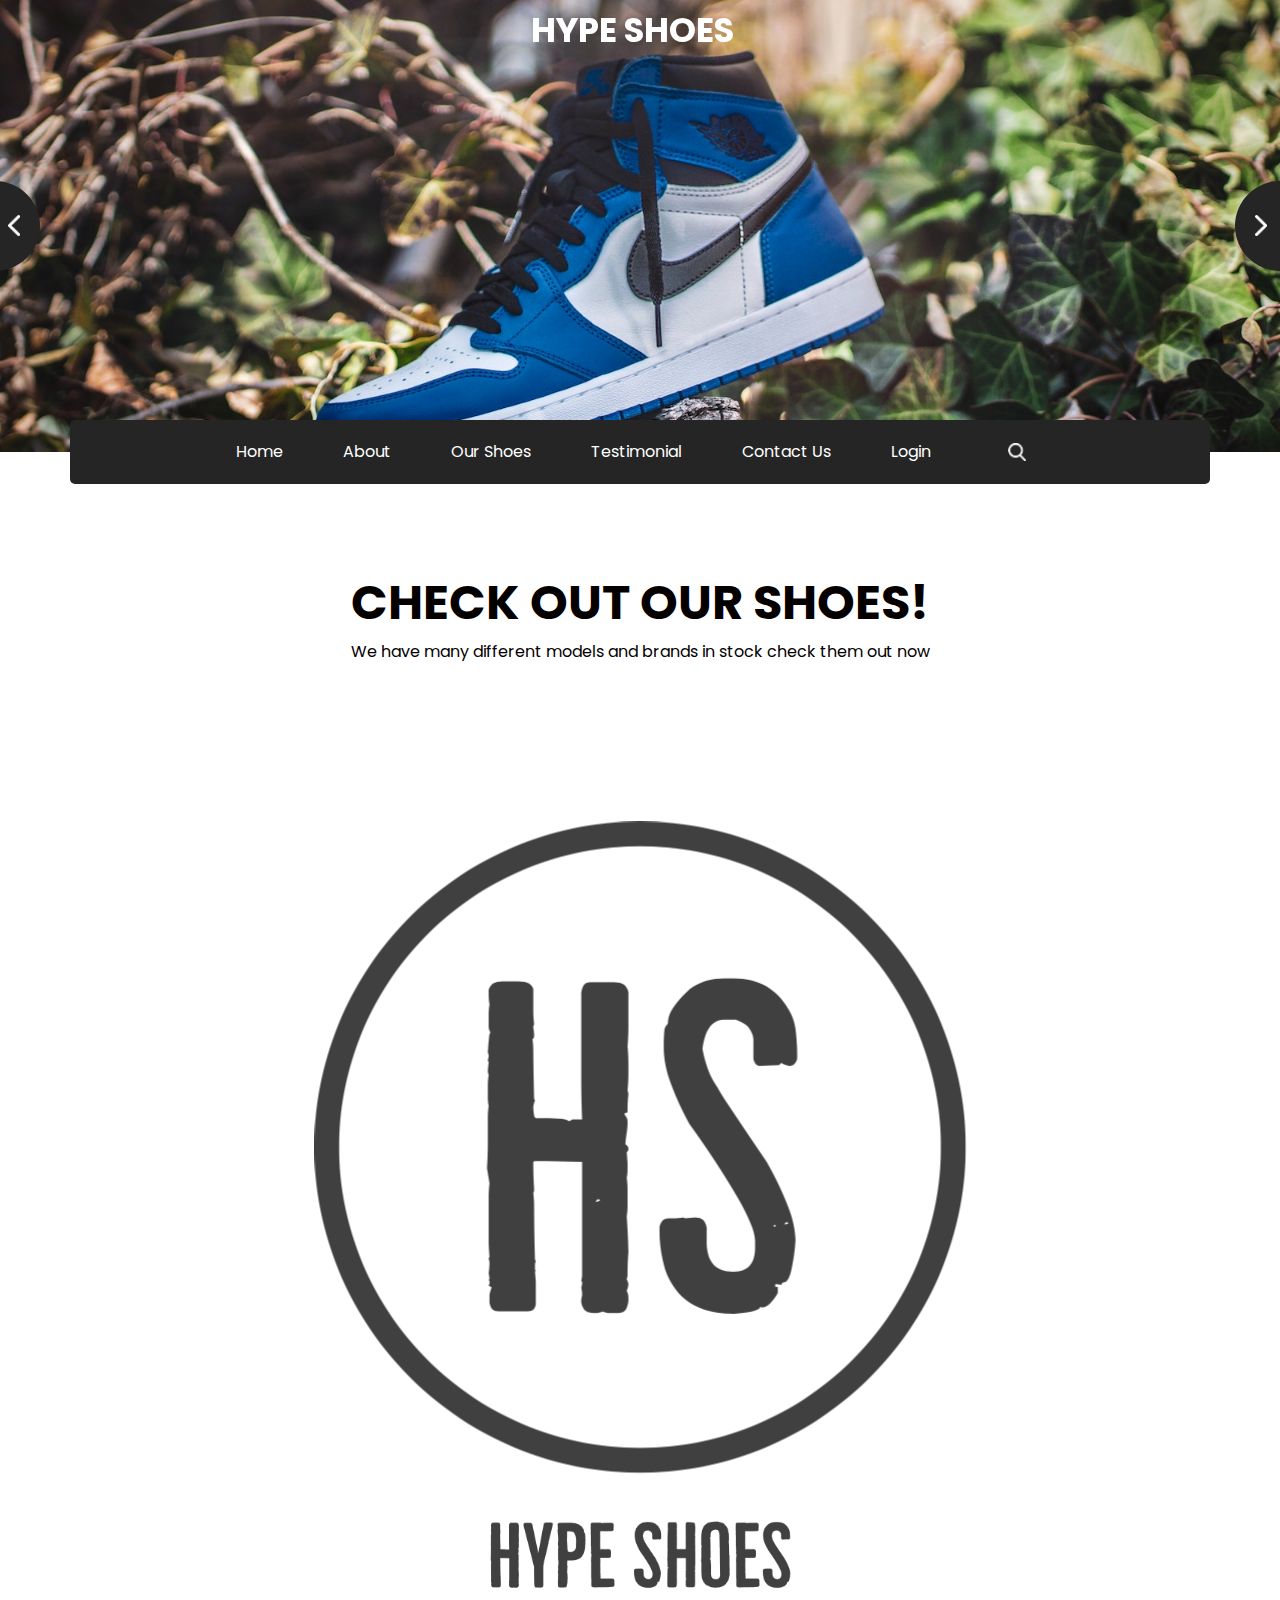
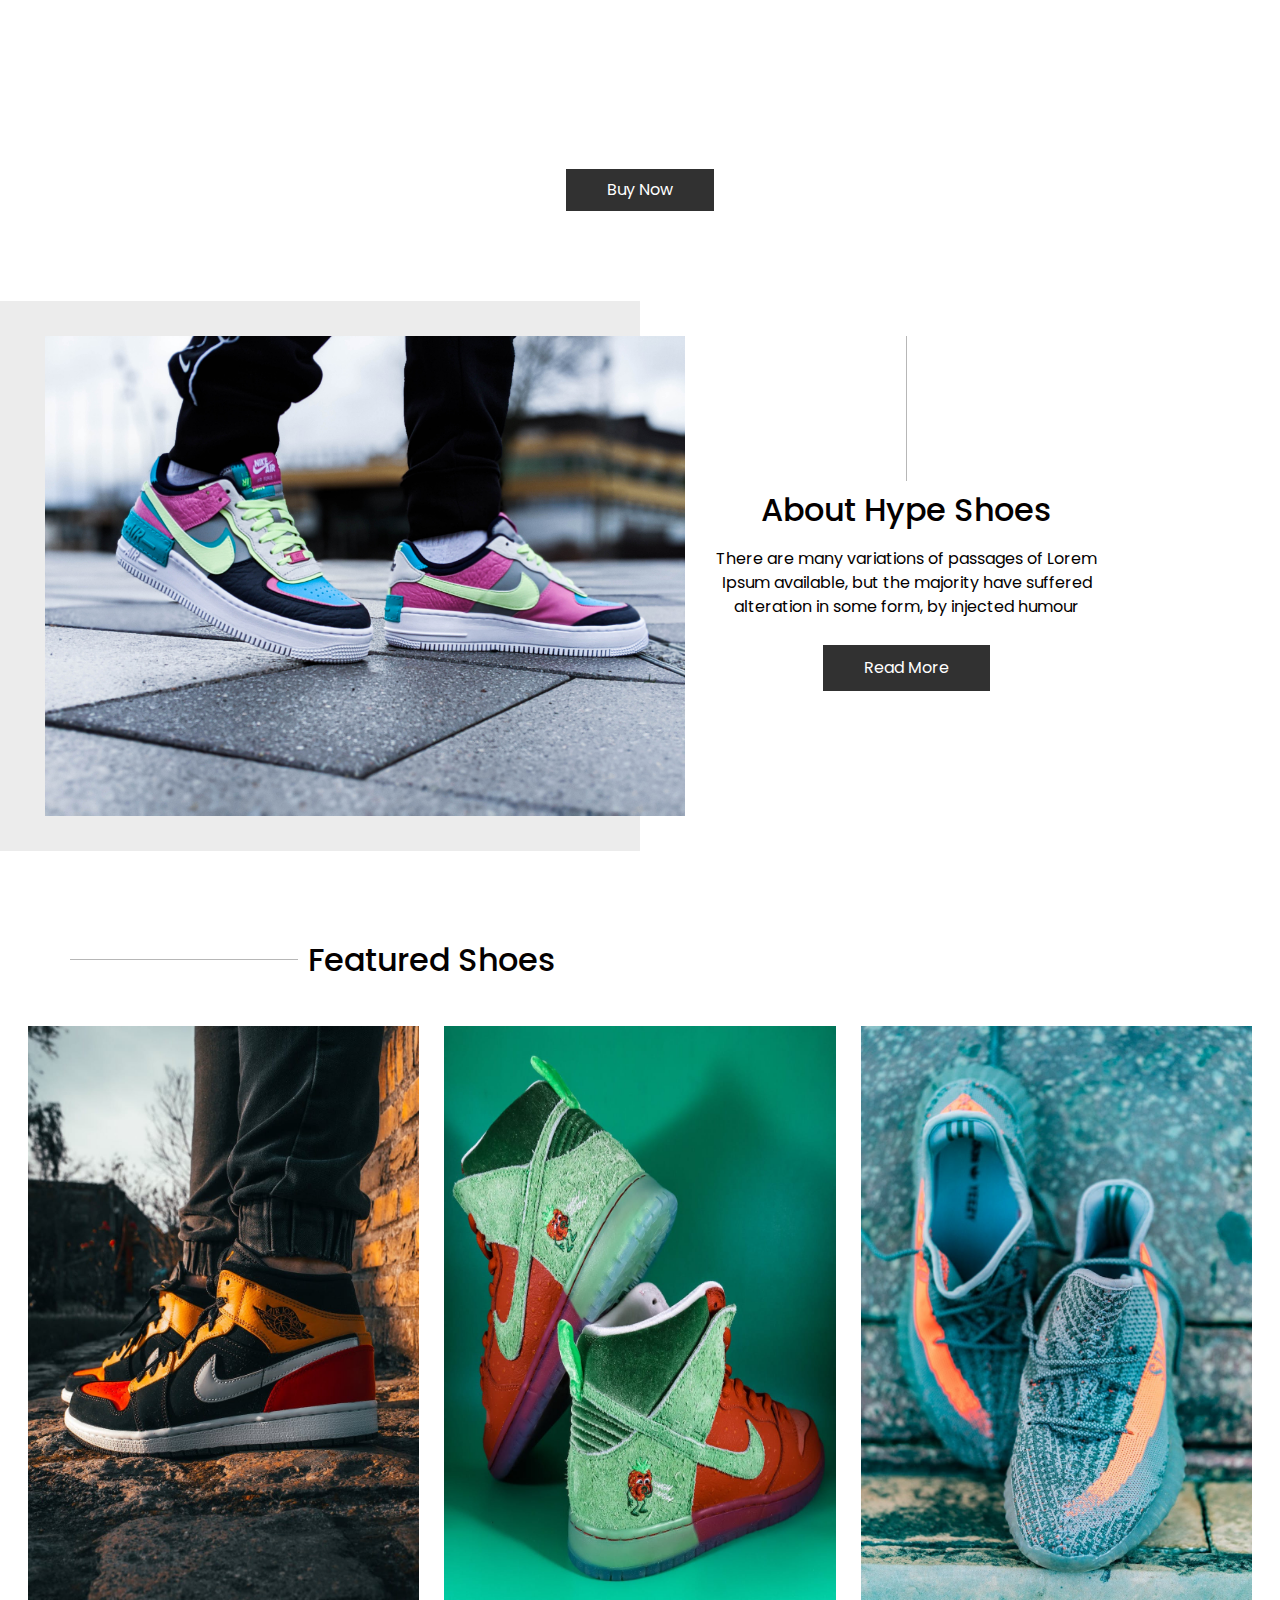
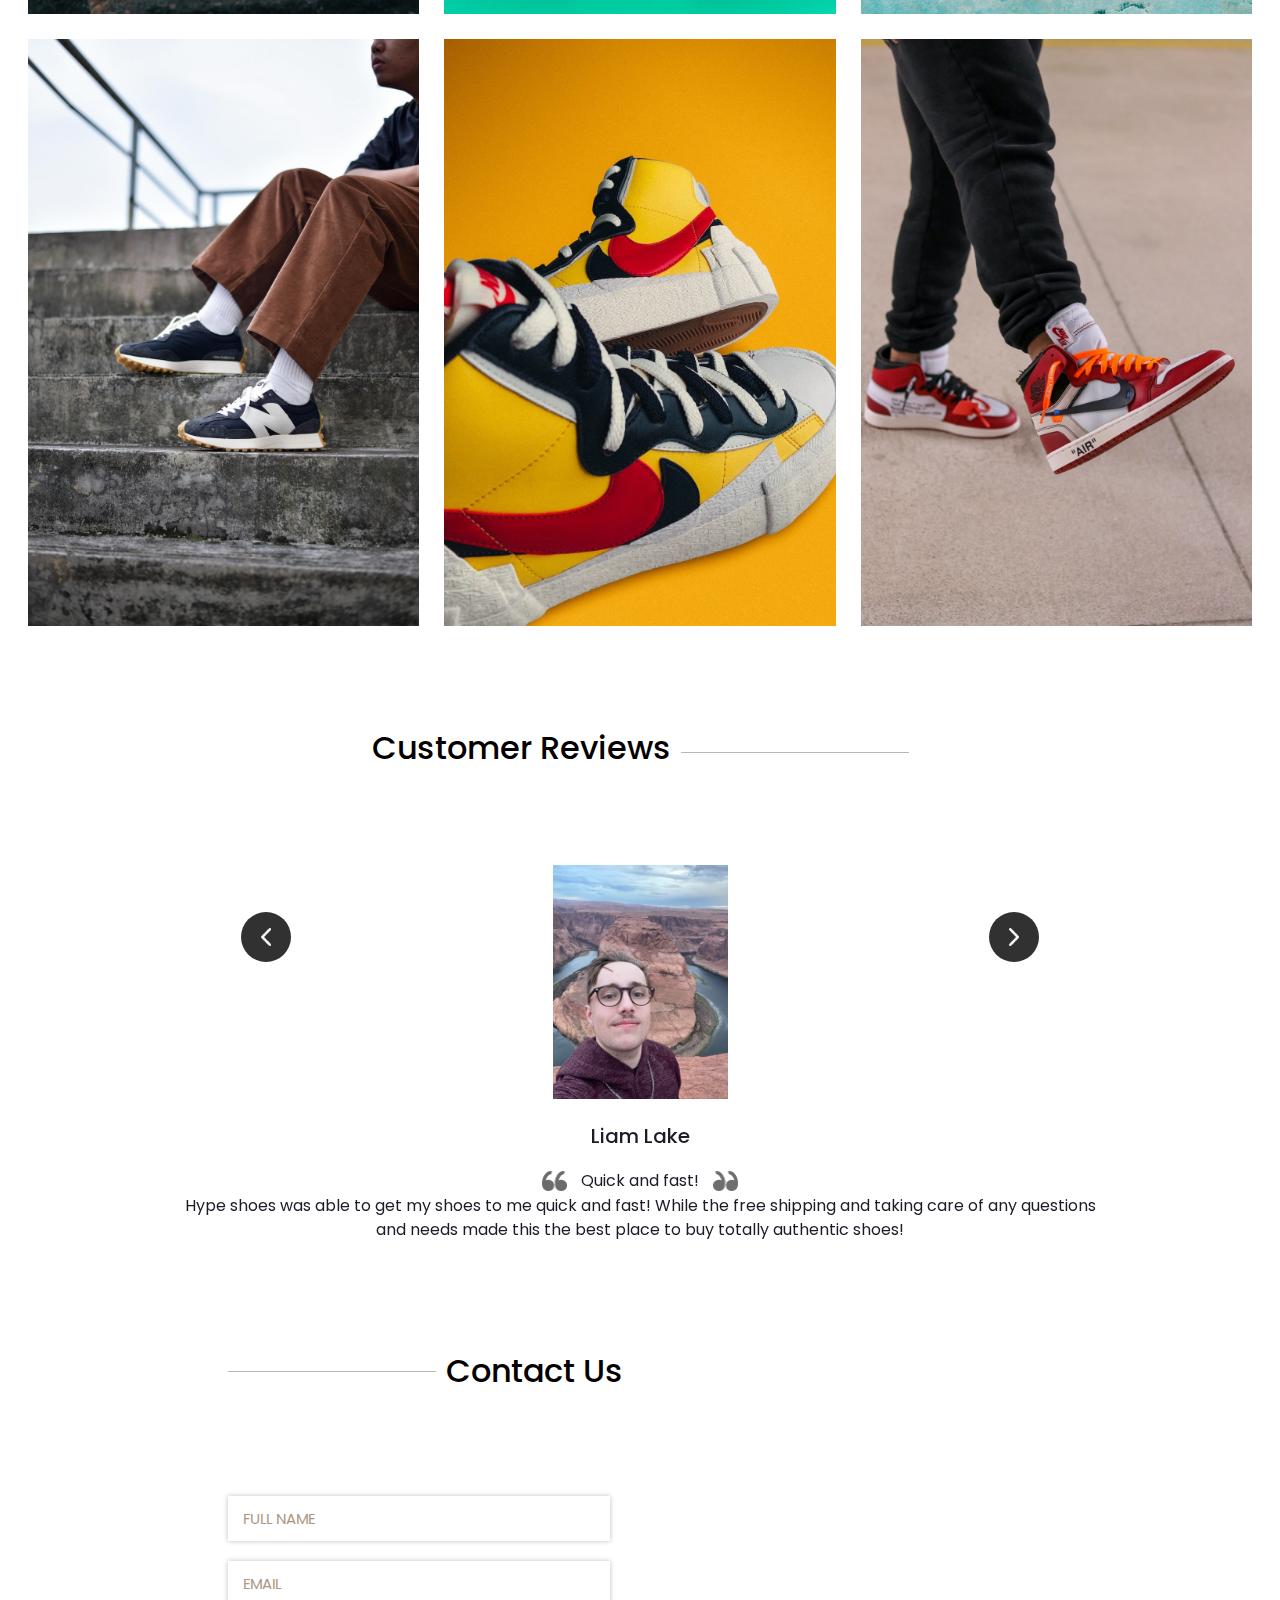
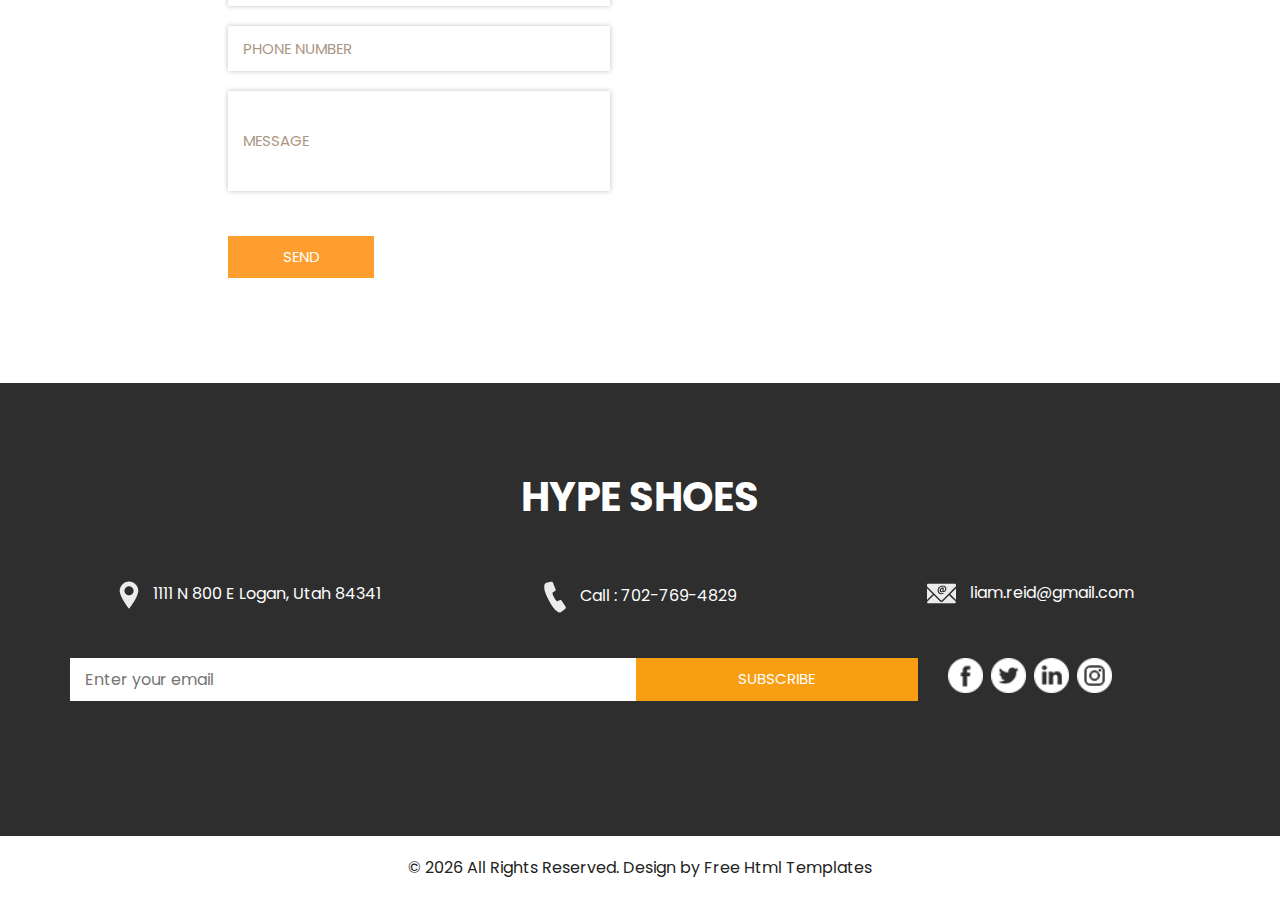
<file: index.html>
<!DOCTYPE html>
<html>

<head>
  <!-- Basic -->
  <meta charset="utf-8" />
  <meta http-equiv="X-UA-Compatible" content="IE=edge" />
  <!-- Mobile Metas -->
  <meta name="viewport" content="width=device-width, initial-scale=1, shrink-to-fit=no" />
  <!-- Site Metas -->
  <meta name="keywords" content="shoes, nike, adidas, puma, jordan, final project" />
  <meta name="description" content="A shoe resale market where buyers can look at and buy shoes" />
  <meta name="author" content="Liam Reid" />

  <title>Hype Shoes</title>

  <!-- slider stylesheet -->
  <link rel="stylesheet" type="text/css" href="https://cdnjs.cloudflare.com/ajax/libs/OwlCarousel2/2.1.3/assets/owl.carousel.min.css" />

  <!-- bootstrap core css -->
  <link rel="stylesheet" type="text/css" href="css/bootstrap.css" />

  <!-- fonts style -->
  <link rel="preconnect" href="https://fonts.googleapis.com">
  <link rel="preconnect" href="https://fonts.gstatic.com" crossorigin>
  <link href="https://fonts.googleapis.com/css?family=Baloo+Chettan|Dosis:400,600,700|Poppins:400,600,700&display=swap" rel="stylesheet" />
  <!-- Custom styles for this template -->
  <link href="css/style.css" rel="stylesheet" />
  <!-- responsive style -->
  <link href="css/responsive.css" rel="stylesheet" />

  <link rel="shortcut icon" href="favicon.ico">

</head>

<body>
  <div class="hero_area">
    <!-- header section strats -->
    <div class="brand_box">
      <a class="navbar-brand" href="index.html">
        <span>
          Hype Shoes
        </span>
      </a>
    </div>
    <!-- end header section -->
    <!-- slider section -->
    <section class=" slider_section position-relative">
      <div id="carouselExampleControls" class="carousel slide " data-ride="carousel">
        <div class="carousel-inner">
          <div class="carousel-item active">
            <div class="img-box">
              <img src="images/jordanHeader.jpg" alt="">
            </div>
          </div>
          <div class="carousel-item">
            <div class="img-box">
              <img src="images/YZYHead.jpg" alt="">
            </div>
          </div>
          <div class="carousel-item">
            <div class="img-box">
              <img src="images/Nike_Head.jpg" alt="">
            </div>
          </div>
        </div>
        <a class="carousel-control-prev" href="#carouselExampleControls" role="button" data-slide="prev">
          <span class="sr-only">Previous</span>
        </a>
        <a class="carousel-control-next" href="#carouselExampleControls" role="button" data-slide="next">
          <span class="sr-only">Next</span>
        </a>
      </div>
    </section>
    <!-- end slider section -->
  </div>

  <!-- nav section -->

  <section class="nav_section">
    <div class="container">
      <div class="custom_nav2">
        <nav class="navbar navbar-expand custom_nav-container ">
          <button class="navbar-toggler" type="button" data-toggle="collapse" data-target="#navbarSupportedContent" aria-controls="navbarSupportedContent" aria-expanded="false" aria-label="Toggle navigation">
            <span class="navbar-toggler-icon"></span>
          </button>

          <div class="collapse navbar-collapse" id="navbarSupportedContent">
            <div class="d-flex  flex-column flex-lg-row align-items-center">
              <ul class="navbar-nav  ">
                <li class="nav-item active">
                  <a class="nav-link" href="index.html">Home <span class="sr-only">(current)</span></a>
                </li>
                <li class="nav-item">
                  <a class="nav-link" href="about.html">About </a>
                </li>
                <li class="nav-item">
                  <a class="nav-link" href="shoes.html">Our Shoes </a>
                </li>
                <li class="nav-item">
                  <a class="nav-link" href="testimonial.html">Testimonial</a>
                </li>
                <li class="nav-item">
                  <a class="nav-link" href="contact.html">Contact Us</a>
                </li>
                <li class="nav-item">
                  <a class="nav-link" href="#">Login</a>
                </li>
              </ul>
              <form class="form-inline my-2 my-lg-0 ml-0 ml-lg-4 mb-3 mb-lg-0">
                <button class="btn  my-2 my-sm-0 nav_search-btn" type="submit"></button>
              </form>
            </div>
          </div>
        </nav>
      </div>
    </div>
  </section>

  <!-- end nav section -->

  <!-- shop section -->

  <section class="shop_section layout_padding">
    <div class="container">
      <div class="box">
        <div class="detail-box">
          <h2>
            Check Out Our Shoes!
          </h2>
          <p>
            We have many different models and brands in stock check them out now
          </p>
        </div>
        <div class="img-box">
          <img src="images/Hype Shoes-1.png" alt="">
        </div>
        <div class="btn-box">
          <a href="">
            Buy Now
          </a>
        </div>
      </div>
    </div>
  </section>

  <!-- end shop section -->

  <!-- about section -->

  <section class="about_section">
    <div class="container-fluid">
      <div class="row">
        <div class="col-md-6 px-0">
          <div class="img-box">
            <img src="images/About_Shoe.jpeg" alt="">
          </div>
        </div>
        <div class="col-md-5">
          <div class="detail-box">
            <div class="heading_container">
              <hr>
              <h2>
                About Hype Shoes
              </h2>
            </div>
            <p>
              There are many variations of passages of Lorem Ipsum available, but the majority have suffered alteration in some form, by injected humour
            </p>
            <a href="">
              Read More
            </a>
          </div>
        </div>
      </div>
    </div>
  </section>

  <!-- end about section -->

  <!-- Shoe Section -->

  <section class="shoe_section layout_padding">
    <div class="container">
      <div class="heading_container">
        <hr>
        <h2>
          Featured Shoes
        </h2>
      </div>
    </div>
    <div class="container-fluid">

      <div class="shoe_container">
        <div class="box">
          <img src="images/AJ1-2.jpeg" alt="">
          <div class="link_box">
            <h5>
              Jordan 1's
            </h5>
            <a href="">
              Buy Now
            </a>
          </div>
        </div>
        <div class="box">
          <img src="images/dunk.jpeg" alt="">
          <div class="link_box">
            <h5>
              Nike Dunks
            </h5>
            <a href="">
              Buy Now
            </a>
          </div>
        </div>
        <div class="box">
          <img src="images/yeezy.jpeg" alt="">
          <div class="link_box">
            <h5>
              Yeezys
            </h5>
            <a href="">
              Buy Now
            </a>
          </div>
        </div>
        <div class="box">
          <img src="images/NewBalance.jpg" alt="">
          <div class="link_box">
            <h5>
              New Balance
            </h5>
            <a href="">
              Buy Now
            </a>
          </div>
        </div>
        <div class="box">
          <img src="images/Nike.jpeg" alt="">
          <div class="link_box">
            <h5>
              Nike
            </h5>
            <a href="">
              Buy Now
            </a>
          </div>
        </div>
        <div class="box">
          <img src="images/AJOF.jpg" alt="">
          <div class="link_box">
            <h5>
              Off White
            </h5>
            <a href="">
              Buy Now
            </a>
          </div>
        </div>
      </div>
    </div>
  </section>

  <!-- end fruit section -->


  <!-- client section -->

  <section class="client_section layout_padding-bottom">
    <div class="container ">
      <div class="heading_container">
        <h2>
          Customer Reviews
        </h2>
        <hr>
      </div>
      <div id="carouselExample2Controls" class="carousel slide" data-ride="carousel">
        <div class="carousel-inner">
          <div class="carousel-item active">
            <div class="client_container layout_padding-top">
              <div class="img-box">
                <img src="images/review_1.jpeg" alt="">
              </div>
              <div class="detail-box">
                <h5>
                  Liam Lake
                </h5>
                <p>
                  <img src="images/left-quote.png" alt="">
                  <span>
                    Quick and fast!
                  </span>
                  <img src="images/right-quote.png" alt=""> <br>
                Hype shoes was able to get my shoes to me quick and fast! While the free shipping and taking care of any questions and needs made this the best place to buy totally authentic shoes!
                </p>
              </div>
            </div>
          </div>
          <div class="carousel-item">
            <div class="client_container layout_padding-top">
              <div class="img-box">
                <img src="images/review_2.jpeg" alt="">
              </div>
              <div class="detail-box">
                <h5>
                  Liam Sport
                </h5>
                <p>
                  <img src="images/left-quote.png" alt="">
                  <span>
                    I love my shoes!
                  </span>
                  <img src="images/right-quote.png" alt=""> <br>
                  I love my shoes! Like many I'm an avid shoe collecter and love to collect really cool shoes. Hype shoes will be the only shoe store that I will buy on from now on. Their shoes are completely legit and they are easy to work with!
                </p>
              </div>
            </div>
          </div>
          <div class="carousel-item">
            <div class="client_container layout_padding-top">
              <div class="img-box">
                <img src="images/review_3.jpeg" alt="">
              </div>
              <div class="detail-box">
                <h5>
                  Cole Golf
                </h5>
                <p>
                  <img src="images/left-quote.png" alt="">
                  <span>
                    Totally legit!
                  </span>
                  <img src="images/right-quote.png" alt=""> <br>
                  These shoes are totally legit and never fake! I have bought from various other retailers that have given me fakes. I found Hype Shoes and have never gotten a fake from them in over 20 times of buying shoes from them!
                </p>
              </div>
            </div>
          </div>
        </div>
        <a class="carousel-control-prev" href="#carouselExample2Controls" role="button" data-slide="prev">
          <span class="sr-only">Previous</span>
        </a>
        <a class="carousel-control-next" href="#carouselExample2Controls" role="button" data-slide="next">
          <span class="sr-only">Next</span>
        </a>
      </div>

    </div>
  </section>

  <!-- end client section -->


  <!-- contact section -->
  <section class="contact_section layout_padding-bottom">
    <div class="container-fluid">
      <div class="row">
        <div class="offset-lg-2 col-md-10 offset-md-1">
          <div class="heading_container">
            <hr>
            <h2>
              Contact Us
            </h2>
          </div>
        </div>
      </div>

      <div class="layout_padding2-top">
        <div class="row">
          <div class="col-lg-4 offset-lg-2 col-md-5 offset-md-1">
            <form action="">
              <div class="contact_form-container">
                <div>
                  <div>
                    <input type="text" placeholder="Full Name" />
                  </div>
                  <div>
                    <input type="email" placeholder="Email" />
                  </div>
                  <div>
                    <input type="text" placeholder="Phone Number" />
                  </div>
                  <div>
                    <input type="text" class="message_input" placeholder="Message" />
                  </div>
                  <div>
                    <button type="submit">
                      Send
                    </button>
                  </div>
                </div>
              </div>
            </form>
          </div>
          <div class="col-md-6 px-0">
            <div class="map_container">
              <div class="map-responsive">
                <iframe src="https://www.google.com/maps/embed?pb=!1m18!1m12!1m3!1d11906.211110633532!2d-111.82034325358947!3d41.75173831771747!2m3!1f0!2f0!3f0!3m2!1i1024!2i768!4f13.1!3m3!1m2!1s0x87547dd481334ae9%3A0xfb924fd1d4625e05!2sMaverik%20Stadium%2C%20E%201000%20N%2C%20Logan%2C%20UT%2084341!5e0!3m2!1sen!2sus!4v1669675465415!5m2!1sen!2sus" width="600" height="450" style="border:0;" allowfullscreen="" loading="lazy" referrerpolicy="no-referrer-when-downgrade"></iframe>
              </div>
            </div>
          </div>
        </div>
      </div>
    </div>
  </section>
  <!-- end contact section -->


  <!-- info section -->

  <section class="info_section layout_padding">
    <div class="container">
      <div class="info_logo">
        <h2>
          Hype Shoes
        </h2>
      </div>
      <div class="info_contact">
        <div class="row">
          <div class="col-md-4">
            <a href="">
              <img src="images/location.png" alt="">
              <span>
                1111 N 800 E Logan, Utah 84341
              </span>
            </a>
          </div>
          <div class="col-md-4">
            <a href="">
              <img src="images/call.png" alt="">
              <span>
                Call : 702-769-4829
              </span>
            </a>
          </div>
          <div class="col-md-4">
            <a href="">
              <img src="images/mail.png" alt="">
              <span>
                liam.reid@gmail.com
              </span>
            </a>
          </div>
        </div>
      </div>
      <div class="row">
        <div class="col-md-8 col-lg-9">
          <div class="info_form">
            <form action="">
              <input type="text" placeholder="Enter your email">
              <button>
                subscribe
              </button>
            </form>
          </div>
        </div>
        <div class="col-md-4 col-lg-3">
          <div class="info_social">
            <div>
              <a href="">
                <img src="images/facebook-logo-button.png" alt="">
              </a>
            </div>
            <div>
              <a href="">
                <img src="images/twitter-logo-button.png" alt="">
              </a>
            </div>
            <div>
              <a href="">
                <img src="images/linkedin.png" alt="">
              </a>
            </div>
            <div>
              <a href="">
                <img src="images/instagram.png" alt="">
              </a>
            </div>
          </div>
        </div>
      </div>

    </div>
  </section>

  <!-- end info section -->


  <!-- footer section -->
  <section class="container-fluid footer_section ">
    <p>
      &copy; <span id="displayYear"></span> All Rights Reserved. Design by
      <a href="https://html.design/">Free Html Templates</a>
    </p>
  </section>
  <!-- footer section -->

  <script type="text/javascript" src="js/common.js"></script>
  <script type="text/javascript" src="js/bootstrap.js"></script>
  <script type="text/javascript" src="js/custom.js"></script>


</body>

</html>
</file>
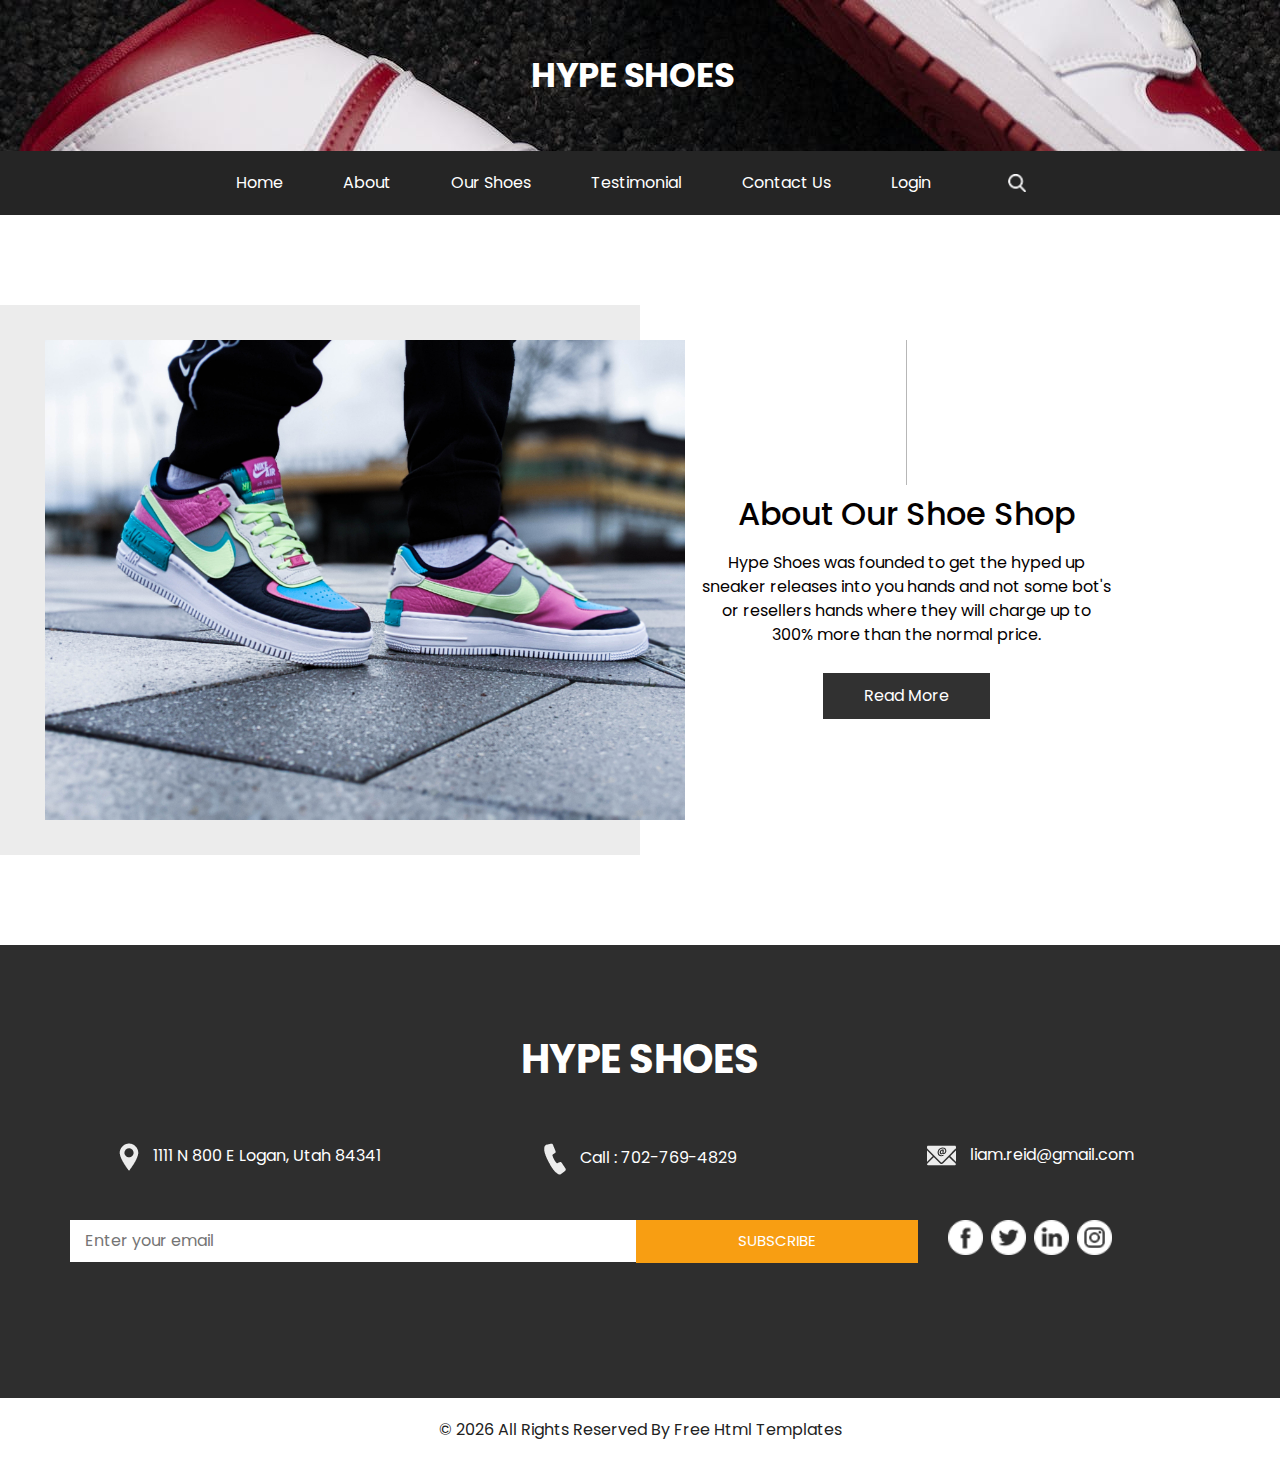
<file: about.html>
<!DOCTYPE html>
<html>

<head>
  <!-- Basic -->
  <meta charset="utf-8" />
  <meta http-equiv="X-UA-Compatible" content="IE=edge" />
  <!-- Mobile Metas -->
  <meta name="viewport" content="width=device-width, initial-scale=1, shrink-to-fit=no" />
  <!-- Site Metas -->
  <meta name="keywords" content="" />
  <meta name="description" content="The about page of Hype Shoes for consumers to learn more about the company" />
  <meta name="author" content="Liam Reid" />

  <title>Hype Shoes</title>

  <!-- slider stylesheet -->
  <link rel="stylesheet" type="text/css" href="https://cdnjs.cloudflare.com/ajax/libs/OwlCarousel2/2.1.3/assets/owl.carousel.min.css" />

  <!-- bootstrap core css -->
  <link rel="stylesheet" type="text/css" href="css/bootstrap.css" />

  <!-- fonts style -->
  <link rel="preconnect" href="https://fonts.googleapis.com">
  <link rel="preconnect" href="https://fonts.gstatic.com" crossorigin>
  <link href="https://fonts.googleapis.com/css?family=Baloo+Chettan|Dosis:400,600,700|Poppins:400,600,700&display=swap" rel="stylesheet" />
  <!-- Custom styles for this template -->
  <link href="css/style.css" rel="stylesheet" />
  <!-- responsive style -->
  <link href="css/responsive.css" rel="stylesheet" />

  <link rel="shortcut icon" href="favicon.ico">
</head>

<body class="sub_page">
  <div class="hero_area">
    <!-- header section strats -->
    <div class="brand_box">
      <a class="navbar-brand" href="index.html">
        <span>
          Hype Shoes
        </span>
      </a>
    </div>
    <!-- end header section -->
  </div>

  <!-- nav section -->

  <section class="nav_section">
    <div class="container">
      <div class="custom_nav2">
        <nav class="navbar navbar-expand custom_nav-container ">
          <button class="navbar-toggler" type="button" data-toggle="collapse" data-target="#navbarSupportedContent" aria-controls="navbarSupportedContent" aria-expanded="false" aria-label="Toggle navigation">
            <span class="navbar-toggler-icon"></span>
          </button>

          <div class="collapse navbar-collapse" id="navbarSupportedContent">
            <div class="d-flex  flex-column flex-lg-row align-items-center">
              <ul class="navbar-nav  ">
                <li class="nav-item active">
                  <a class="nav-link" href="index.html">Home <span class="sr-only">(current)</span></a>
                </li>
                <li class="nav-item">
                  <a class="nav-link" href="about.html">About </a>
                </li>
                <li class="nav-item">
                  <a class="nav-link" href="shoes.html">Our Shoes </a>
                </li>
                <li class="nav-item">
                  <a class="nav-link" href="testimonial.html">Testimonial</a>
                </li>
                <li class="nav-item">
                  <a class="nav-link" href="contact.html">Contact Us</a>
                </li>
                <li class="nav-item">
                  <a class="nav-link" href="#">Login</a>
                </li>
              </ul>
              <form class="form-inline my-2 my-lg-0 ml-0 ml-lg-4 mb-3 mb-lg-0">
                <button class="btn  my-2 my-sm-0 nav_search-btn" type="submit"></button>
              </form>
            </div>
          </div>
        </nav>
      </div>
    </div>
  </section>

  <!-- end nav section -->

  <!-- about section -->

  <section class="about_section layout_padding">
    <div class="container-fluid">
      <div class="row">
        <div class="col-md-6 px-0">
          <div class="img-box">
            <img src="images/About_Shoe.jpeg" alt="">
          </div>
        </div>
        <div class="col-md-5">
          <div class="detail-box">
            <div class="heading_container">
              <hr>
              <h2>
                About Our Shoe Shop
              </h2>
            </div>
            <p>
              Hype Shoes was founded to get the hyped up sneaker releases into you hands and not some bot's or resellers hands where they will charge up to 300% more than the normal price.
            </p>
            <a href="">
              Read More
            </a>
          </div>
        </div>
      </div>
    </div>
  </section>

  <!-- end about section -->

  <!-- info section -->

  <section class="info_section layout_padding">
    <div class="container">
      <div class="info_logo">
        <h2>
          Hype Shoes
        </h2>
      </div>
      <div class="info_contact">
        <div class="row">
          <div class="col-md-4">
            <a href="">
              <img src="images/location.png" alt="">
              <span>
                1111 N 800 E Logan, Utah 84341
              </span>
            </a>
          </div>
          <div class="col-md-4">
            <a href="">
              <img src="images/call.png" alt="">
              <span>
                Call : 702-769-4829
              </span>
            </a>
          </div>
          <div class="col-md-4">
            <a href="">
              <img src="images/mail.png" alt="">
              <span>
                liam.reid@gmail.com
              </span>
            </a>
          </div>
        </div>
      </div>
      <div class="row">
        <div class="col-md-8 col-lg-9">
          <div class="info_form">
            <form action="">
              <input type="text" placeholder="Enter your email">
              <button>
                subscribe
              </button>
            </form>
          </div>
        </div>
        <div class="col-md-4 col-lg-3">
          <div class="info_social">
            <div>
              <a href="">
                <img src="images/facebook-logo-button.png" alt="">
              </a>
            </div>
            <div>
              <a href="">
                <img src="images/twitter-logo-button.png" alt="">
              </a>
            </div>
            <div>
              <a href="">
                <img src="images/linkedin.png" alt="">
              </a>
            </div>
            <div>
              <a href="">
                <img src="images/instagram.png" alt="">
              </a>
            </div>
          </div>
        </div>
      </div>

    </div>
  </section>

  <!-- end info section -->


  <!-- footer section -->
  <section class="container-fluid footer_section">
    <p>
      &copy; <span id="displayYear"></span> All Rights Reserved By
      <a href="https://html.design/">Free Html Templates</a>
    </p>
  </section>
  <!-- footer section -->


  <script type="text/javascript" src="js/common.js"></script>
  <script type="text/javascript" src="js/bootstrap.js"></script>
  <script type="text/javascript" src="js/custom.js"></script>
</body>

</html>
</file>
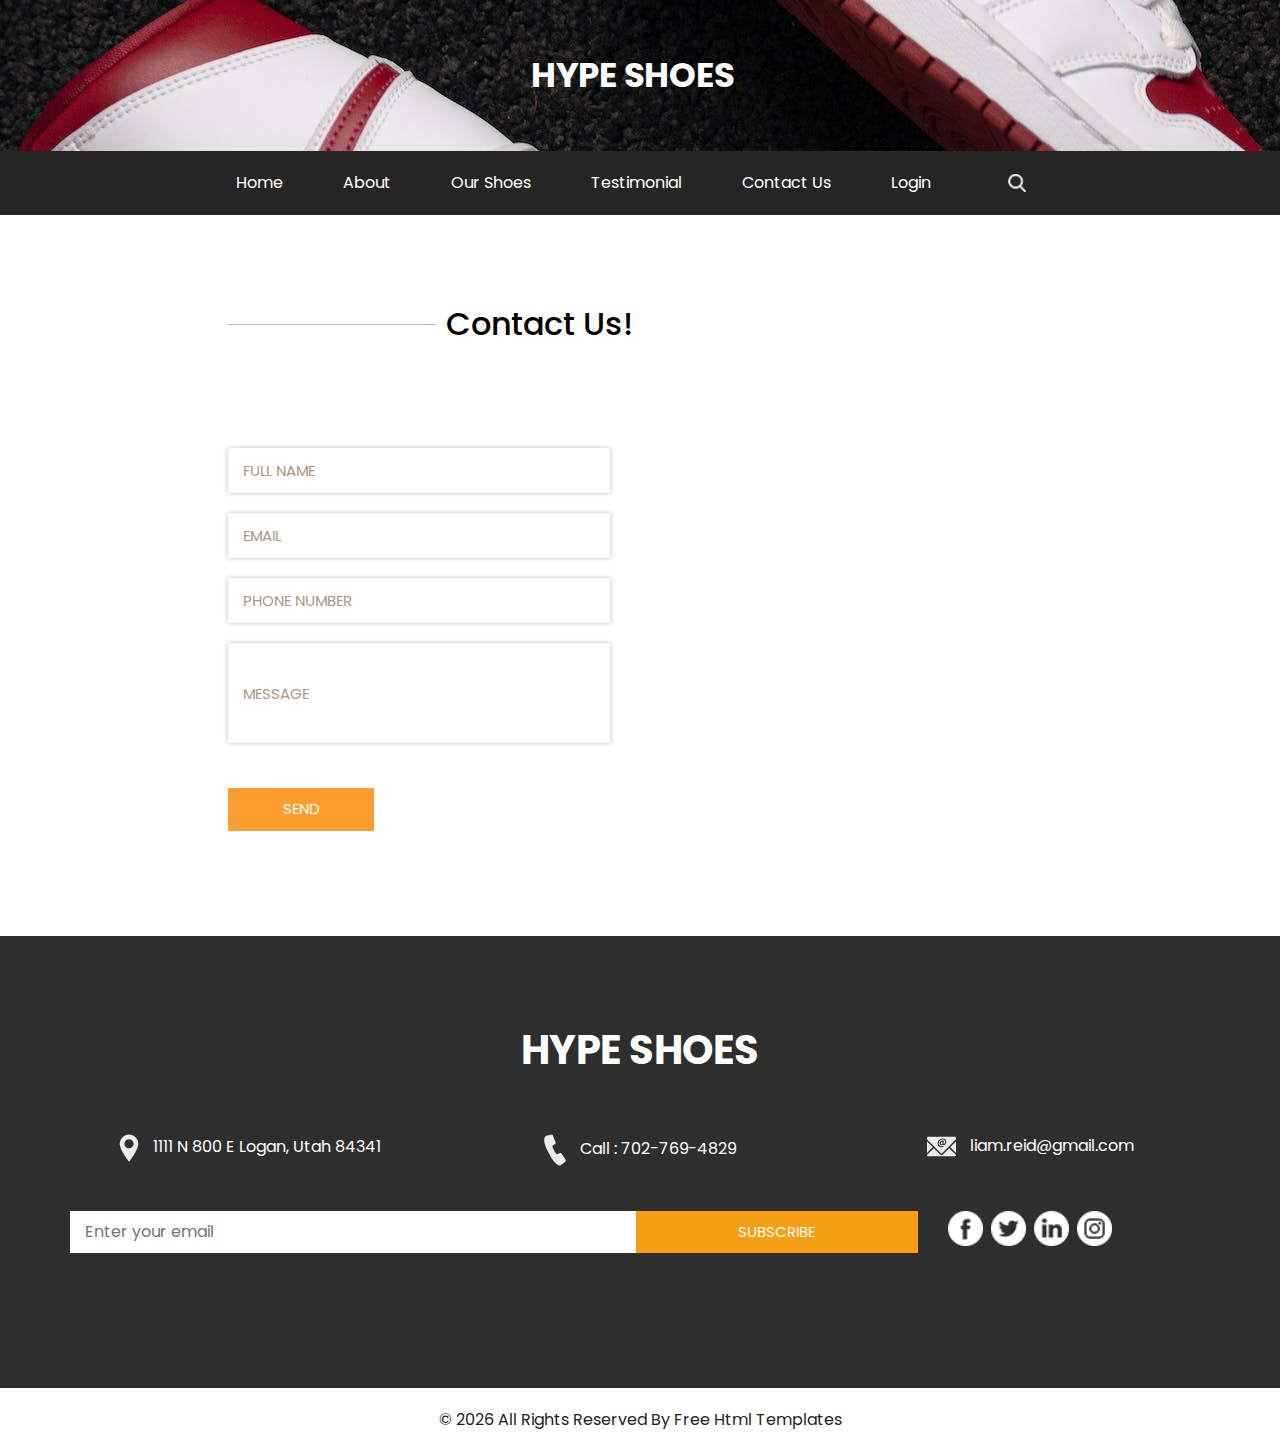
<file: contact.html>
<!DOCTYPE html>
<html>

<head>
  <!-- Basic -->
  <meta charset="utf-8" />
  <meta http-equiv="X-UA-Compatible" content="IE=edge" />
  <!-- Mobile Metas -->
  <meta name="viewport" content="width=device-width, initial-scale=1, shrink-to-fit=no" />
  <!-- Site Metas -->
  <meta name="keywords" content="shoes, contact, hype, goals, info" />
  <meta name="description" content="Contact page for Hype Shoes" />
  <meta name="author" content="Liam Reid" />

  <title>Hype Shoes</title>

  <!-- slider stylesheet -->
  <link rel="stylesheet" type="text/css" href="https://cdnjs.cloudflare.com/ajax/libs/OwlCarousel2/2.1.3/assets/owl.carousel.min.css" />

  <!-- bootstrap core css -->
  <link rel="stylesheet" type="text/css" href="css/bootstrap.css" />

  <!-- fonts style -->
  <link rel="preconnect" href="https://fonts.googleapis.com">
  <link rel="preconnect" href="https://fonts.gstatic.com" crossorigin>
  <link href="https://fonts.googleapis.com/css?family=Baloo+Chettan|Dosis:400,600,700|Poppins:400,600,700&display=swap" rel="stylesheet" />
  <!-- Custom styles for this template -->
  <link href="css/style.css" rel="stylesheet" />
  <!-- responsive style -->
  <link href="css/responsive.css" rel="stylesheet" />

  <link rel="shortcut icon" href="favicon.ico">
</head>

<body class="sub_page">
  <div class="hero_area">
    <!-- header section strats -->
    <div class="brand_box">
      <a class="navbar-brand" href="index.html">
        <span>
          Hype Shoes
        </span>
      </a>
    </div>
    <!-- end header section -->
  </div>

  <!-- nav section -->

  <section class="nav_section">
    <div class="container">
      <div class="custom_nav2">
        <nav class="navbar navbar-expand custom_nav-container ">
          <button class="navbar-toggler" type="button" data-toggle="collapse" data-target="#navbarSupportedContent" aria-controls="navbarSupportedContent" aria-expanded="false" aria-label="Toggle navigation">
            <span class="navbar-toggler-icon"></span>
          </button>

          <div class="collapse navbar-collapse" id="navbarSupportedContent">
            <div class="d-flex  flex-column flex-lg-row align-items-center">
              <ul class="navbar-nav  ">
                <li class="nav-item active">
                  <a class="nav-link" href="index.html">Home <span class="sr-only">(current)</span></a>
                </li>
                <li class="nav-item">
                  <a class="nav-link" href="about.html">About </a>
                </li>
                <li class="nav-item">
                  <a class="nav-link" href="shoes.html">Our Shoes </a>
                </li>
                <li class="nav-item">
                  <a class="nav-link" href="testimonial.html">Testimonial</a>
                </li>
                <li class="nav-item">
                  <a class="nav-link" href="contact.html">Contact Us</a>
                </li>
                <li class="nav-item">
                  <a class="nav-link" href="#">Login</a>
                </li>
              </ul>
              <form class="form-inline my-2 my-lg-0 ml-0 ml-lg-4 mb-3 mb-lg-0">
                <button class="btn  my-2 my-sm-0 nav_search-btn" type="submit"></button>
              </form>
            </div>
          </div>
        </nav>
      </div>
    </div>
  </section>

  <!-- end nav section -->


  <!-- contact section -->
  <section class="contact_section layout_padding">
    <div class="container-fluid">
      <div class="row">
        <div class="offset-lg-2 col-md-10 offset-md-1">
          <div class="heading_container">
            <hr>
            <h2>
              Contact Us!
            </h2>
          </div>
        </div>
      </div>

      <div class="layout_padding2-top">
        <div class="row">
          <div class="col-lg-4 offset-lg-2 col-md-5 offset-md-1">
            <form action="">
              <div class="contact_form-container">
                <div>
                  <div>
                    <input type="text" placeholder="Full Name" />
                  </div>
                  <div>
                    <input type="email" placeholder="Email" />
                  </div>
                  <div>
                    <input type="text" placeholder="Phone Number" />
                  </div>
                  <div>
                    <input type="text" class="message_input" placeholder="Message" />
                  </div>
                  <div>
                    <button type="submit">
                      Send
                    </button>
                  </div>
                </div>
              </div>
            </form>
          </div>
          <div class="col-md-6 px-0">
            <div class="map_container">
              <div class="map-responsive">
                <iframe src="https://www.google.com/maps/embed?pb=!1m18!1m12!1m3!1d11906.211110633532!2d-111.82034325358947!3d41.75173831771747!2m3!1f0!2f0!3f0!3m2!1i1024!2i768!4f13.1!3m3!1m2!1s0x87547dd481334ae9%3A0xfb924fd1d4625e05!2sMaverik%20Stadium%2C%20E%201000%20N%2C%20Logan%2C%20UT%2084341!5e0!3m2!1sen!2sus!4v1669675465415!5m2!1sen!2sus" width="600" height="450" style="border:0;" allowfullscreen="" loading="lazy" referrerpolicy="no-referrer-when-downgrade"></iframe>
              </div>
            </div>
          </div>
        </div>
      </div>
    </div>
  </section>
  <!-- end contact section -->


  <!-- info section -->

  <section class="info_section layout_padding">
    <div class="container">
      <div class="info_logo">
        <h2>
          Hype Shoes
        </h2>
      </div>
      <div class="info_contact">
        <div class="row">
          <div class="col-md-4">
            <a href="">
              <img src="images/location.png" alt="">
              <span>
                1111 N 800 E Logan, Utah 84341
              </span>
            </a>
          </div>
          <div class="col-md-4">
            <a href="">
              <img src="images/call.png" alt="">
              <span>
                Call : 702-769-4829
              </span>
            </a>
          </div>
          <div class="col-md-4">
            <a href="">
              <img src="images/mail.png" alt="">
              <span>
                liam.reid@gmail.com
              </span>
            </a>
          </div>
        </div>
      </div>
      <div class="row">
        <div class="col-md-8 col-lg-9">
          <div class="info_form">
            <form action="">
              <input type="text" placeholder="Enter your email">
              <button>
                subscribe
              </button>
            </form>
          </div>
        </div>
        <div class="col-md-4 col-lg-3">
          <div class="info_social">
            <div>
              <a href="">
                <img src="images/facebook-logo-button.png" alt="">
              </a>
            </div>
            <div>
              <a href="">
                <img src="images/twitter-logo-button.png" alt="">
              </a>
            </div>
            <div>
              <a href="">
                <img src="images/linkedin.png" alt="">
              </a>
            </div>
            <div>
              <a href="">
                <img src="images/instagram.png" alt="">
              </a>
            </div>
          </div>
        </div>
      </div>

    </div>
  </section>

  <!-- end info section -->


  <!-- footer section -->
  <section class="container-fluid footer_section">
    <p>
      &copy; <span id="displayYear"></span> All Rights Reserved By
      <a href="https://html.design/">Free Html Templates</a>
    </p>
  </section>
  <!-- footer section -->


  <script type="text/javascript" src="js/common.js"></script>
  <script type="text/javascript" src="js/bootstrap.js"></script>
  <script type="text/javascript" src="js/custom.js"></script>

</body>

</html>
</file>
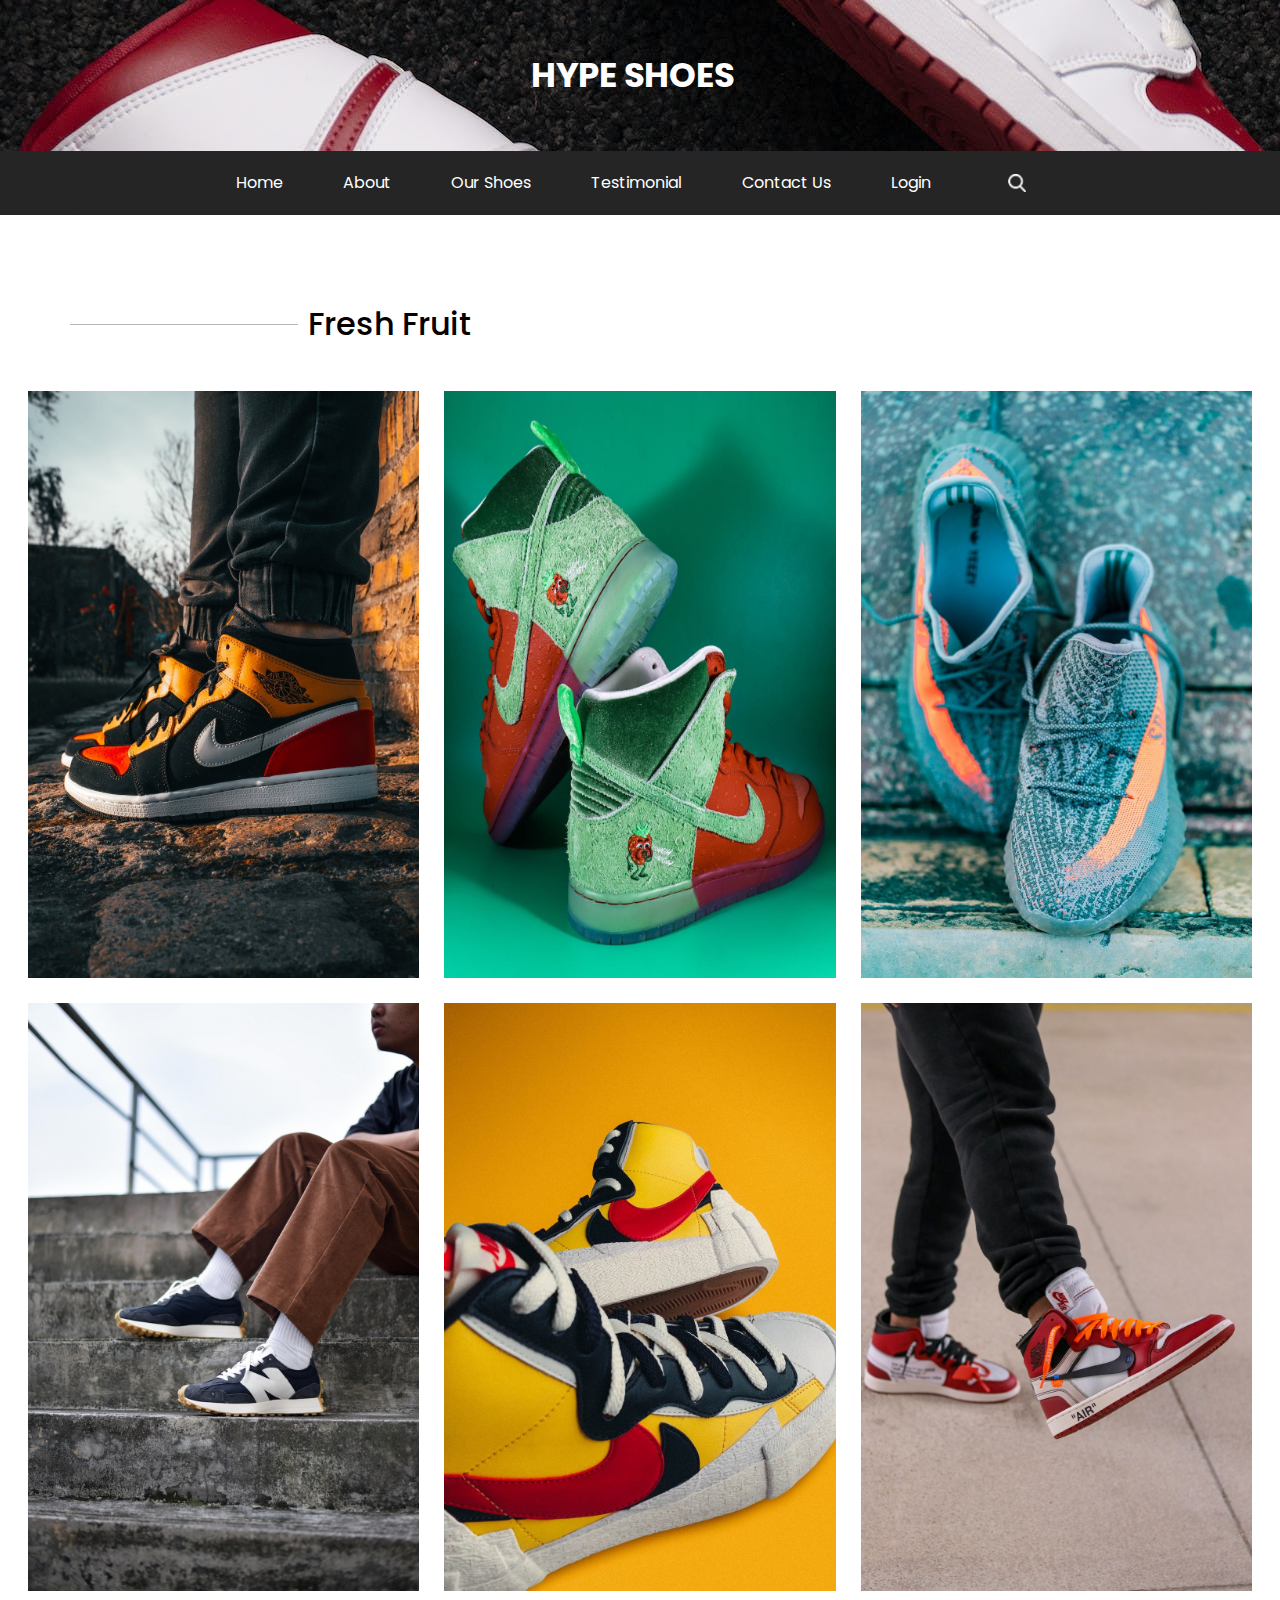
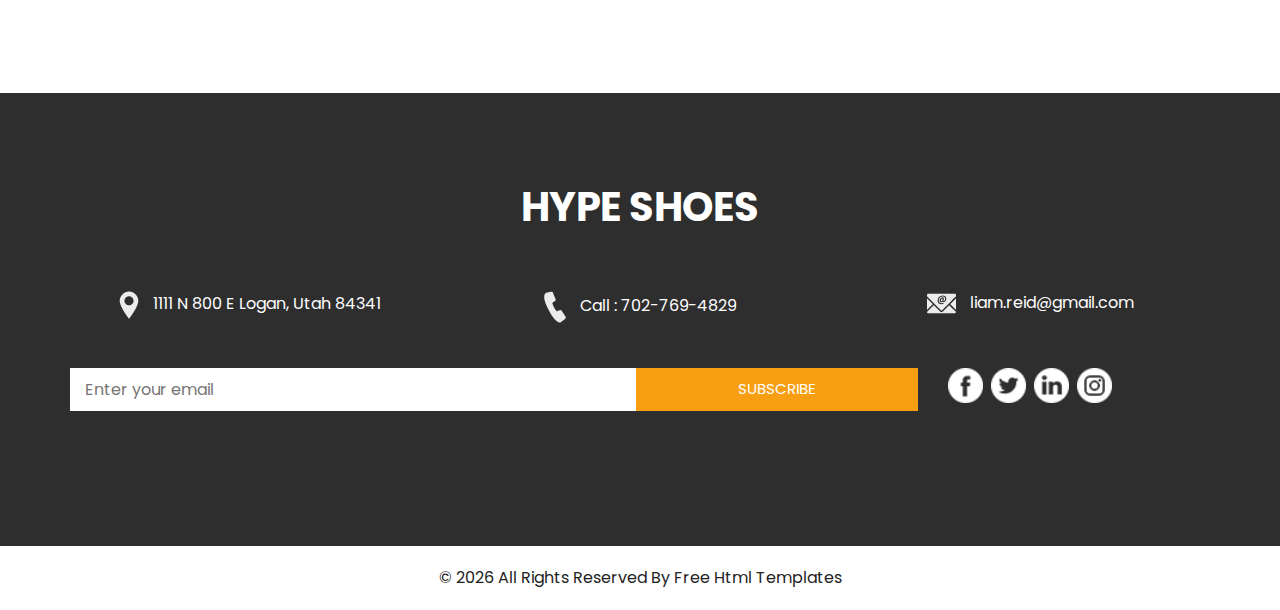
<file: shoes.html>
<!DOCTYPE html>
<html>

<head>
  <!-- Basic -->
  <meta charset="utf-8" />
  <meta http-equiv="X-UA-Compatible" content="IE=edge" />
  <!-- Mobile Metas -->
  <meta name="viewport" content="width=device-width, initial-scale=1, shrink-to-fit=no" />
  <!-- Site Metas -->
  <meta name="keywords" content="Shop, Deals, Shoes, Buy" />
  <meta name="description" content="A place to shop for hype shoes" />
  <meta name="author" content="Liam Reid" />

  <title>Hype Shoes</title>

  <!-- slider stylesheet -->
  <link rel="stylesheet" type="text/css" href="https://cdnjs.cloudflare.com/ajax/libs/OwlCarousel2/2.1.3/assets/owl.carousel.min.css" />

  <!-- bootstrap core css -->
  <link rel="stylesheet" type="text/css" href="css/bootstrap.css" />

  <!-- fonts style -->
  <link rel="preconnect" href="https://fonts.googleapis.com">
  <link rel="preconnect" href="https://fonts.gstatic.com" crossorigin>
  <link href="https://fonts.googleapis.com/css?family=Baloo+Chettan|Dosis:400,600,700|Poppins:400,600,700&display=swap" rel="stylesheet" />
  <!-- Custom styles for this template -->
  <link href="css/style.css" rel="stylesheet" />
  <!-- responsive style -->
  <link href="css/responsive.css" rel="stylesheet" />

  <link rel="shortcut icon" href="favicon.ico">
</head>

<body class="sub_page">
  <div class="hero_area">
    <!-- header section strats -->
    <div class="brand_box">
      <a class="navbar-brand" href="index.html">
        <span>
          Hype Shoes
        </span>
      </a>
    </div>
    <!-- end header section -->
  </div>

  <!-- nav section -->

  <section class="nav_section">
    <div class="container">
      <div class="custom_nav2">
        <nav class="navbar navbar-expand custom_nav-container ">
          <button class="navbar-toggler" type="button" data-toggle="collapse" data-target="#navbarSupportedContent" aria-controls="navbarSupportedContent" aria-expanded="false" aria-label="Toggle navigation">
            <span class="navbar-toggler-icon"></span>
          </button>

          <div class="collapse navbar-collapse" id="navbarSupportedContent">
            <div class="d-flex  flex-column flex-lg-row align-items-center">
              <ul class="navbar-nav  ">
                <li class="nav-item active">
                  <a class="nav-link" href="index.html">Home <span class="sr-only">(current)</span></a>
                </li>
                <li class="nav-item">
                  <a class="nav-link" href="about.html">About </a>
                </li>
                <li class="nav-item">
                  <a class="nav-link" href="shoes.html">Our Shoes </a>
                </li>
                <li class="nav-item">
                  <a class="nav-link" href="testimonial.html">Testimonial</a>
                </li>
                <li class="nav-item">
                  <a class="nav-link" href="contact.html">Contact Us</a>
                </li>
                <li class="nav-item">
                  <a class="nav-link" href="#">Login</a>
                </li>
              </ul>
              <form class="form-inline my-2 my-lg-0 ml-0 ml-lg-4 mb-3 mb-lg-0">
                <button class="btn  my-2 my-sm-0 nav_search-btn" type="submit"></button>
              </form>
            </div>
          </div>
        </nav>
      </div>
    </div>
  </section>

  <!-- end nav section -->

  <!-- fruit section -->

  <section class="shoe_section layout_padding">
    <div class="container">
      <div class="heading_container">
        <hr>
        <h2>
          Fresh Fruit
        </h2>
      </div>
    </div>
    <div class="container-fluid">

      <div class="shoe_container">
        <div class="box">
          <img src="images/AJ1-2.jpeg" alt="">
          <div class="link_box">
            <h5>
              Jordan 1's
            </h5>
            <a href="">
              Buy Now
            </a>
          </div>
        </div>
        <div class="box">
          <img src="images/dunk.jpeg" alt="">
          <div class="link_box">
            <h5>
              Nike Dunks
            </h5>
            <a href="">
              Buy Now
            </a>
          </div>
        </div>
        <div class="box">
          <img src="images/yeezy.jpeg" alt="">
          <div class="link_box">
            <h5>
              Yeezys
            </h5>
            <a href="">
              Buy Now
            </a>
          </div>
        </div>
        <div class="box">
          <img src="images/NewBalance.jpg" alt="">
          <div class="link_box">
            <h5>
              New Balance
            </h5>
            <a href="">
              Buy Now
            </a>
          </div>
        </div>
        <div class="box">
          <img src="images/Nike.jpeg" alt="">
          <div class="link_box">
            <h5>
              Nike
            </h5>
            <a href="">
              Buy Now
            </a>
          </div>
        </div>
        <div class="box">
          <img src="images/AJOF.jpg" alt="">
          <div class="link_box">
            <h5>
              Off White
            </h5>
            <a href="">
              Buy Now
            </a>
          </div>
        </div>
    </div>
  </section>

  <!-- end fruit section -->


  <!-- info section -->

  <section class="info_section layout_padding">
    <div class="container">
      <div class="info_logo">
        <h2>
          Hype Shoes
        </h2>
      </div>
      <div class="info_contact">
        <div class="row">
          <div class="col-md-4">
            <a href="">
              <img src="images/location.png" alt="">
              <span>
                1111 N 800 E Logan, Utah 84341
              </span>
            </a>
          </div>
          <div class="col-md-4">
            <a href="">
              <img src="images/call.png" alt="">
              <span>
                Call : 702-769-4829
              </span>
            </a>
          </div>
          <div class="col-md-4">
            <a href="">
              <img src="images/mail.png" alt="">
              <span>
                liam.reid@gmail.com
              </span>
            </a>
          </div>
        </div>
      </div>
      <div class="row">
        <div class="col-md-8 col-lg-9">
          <div class="info_form">
            <form action="">
              <input type="text" placeholder="Enter your email">
              <button>
                subscribe
              </button>
            </form>
          </div>
        </div>
        <div class="col-md-4 col-lg-3">
          <div class="info_social">
            <div>
              <a href="">
                <img src="images/facebook-logo-button.png" alt="">
              </a>
            </div>
            <div>
              <a href="">
                <img src="images/twitter-logo-button.png" alt="">
              </a>
            </div>
            <div>
              <a href="">
                <img src="images/linkedin.png" alt="">
              </a>
            </div>
            <div>
              <a href="">
                <img src="images/instagram.png" alt="">
              </a>
            </div>
          </div>
        </div>
      </div>

    </div>
  </section>

  <!-- end info section -->


  <!-- footer section -->
  <section class="container-fluid footer_section">
    <p>
      &copy; <span id="displayYear"></span> All Rights Reserved By
      <a href="https://html.design/">Free Html Templates</a>
    </p>
  </section>
  <!-- footer section -->


  <script type="text/javascript" src="js/common.js"></script>
  <script type="text/javascript" src="js/bootstrap.js"></script>
  <script type="text/javascript" src="js/custom.js"></script>

</body>

</html>
</file>
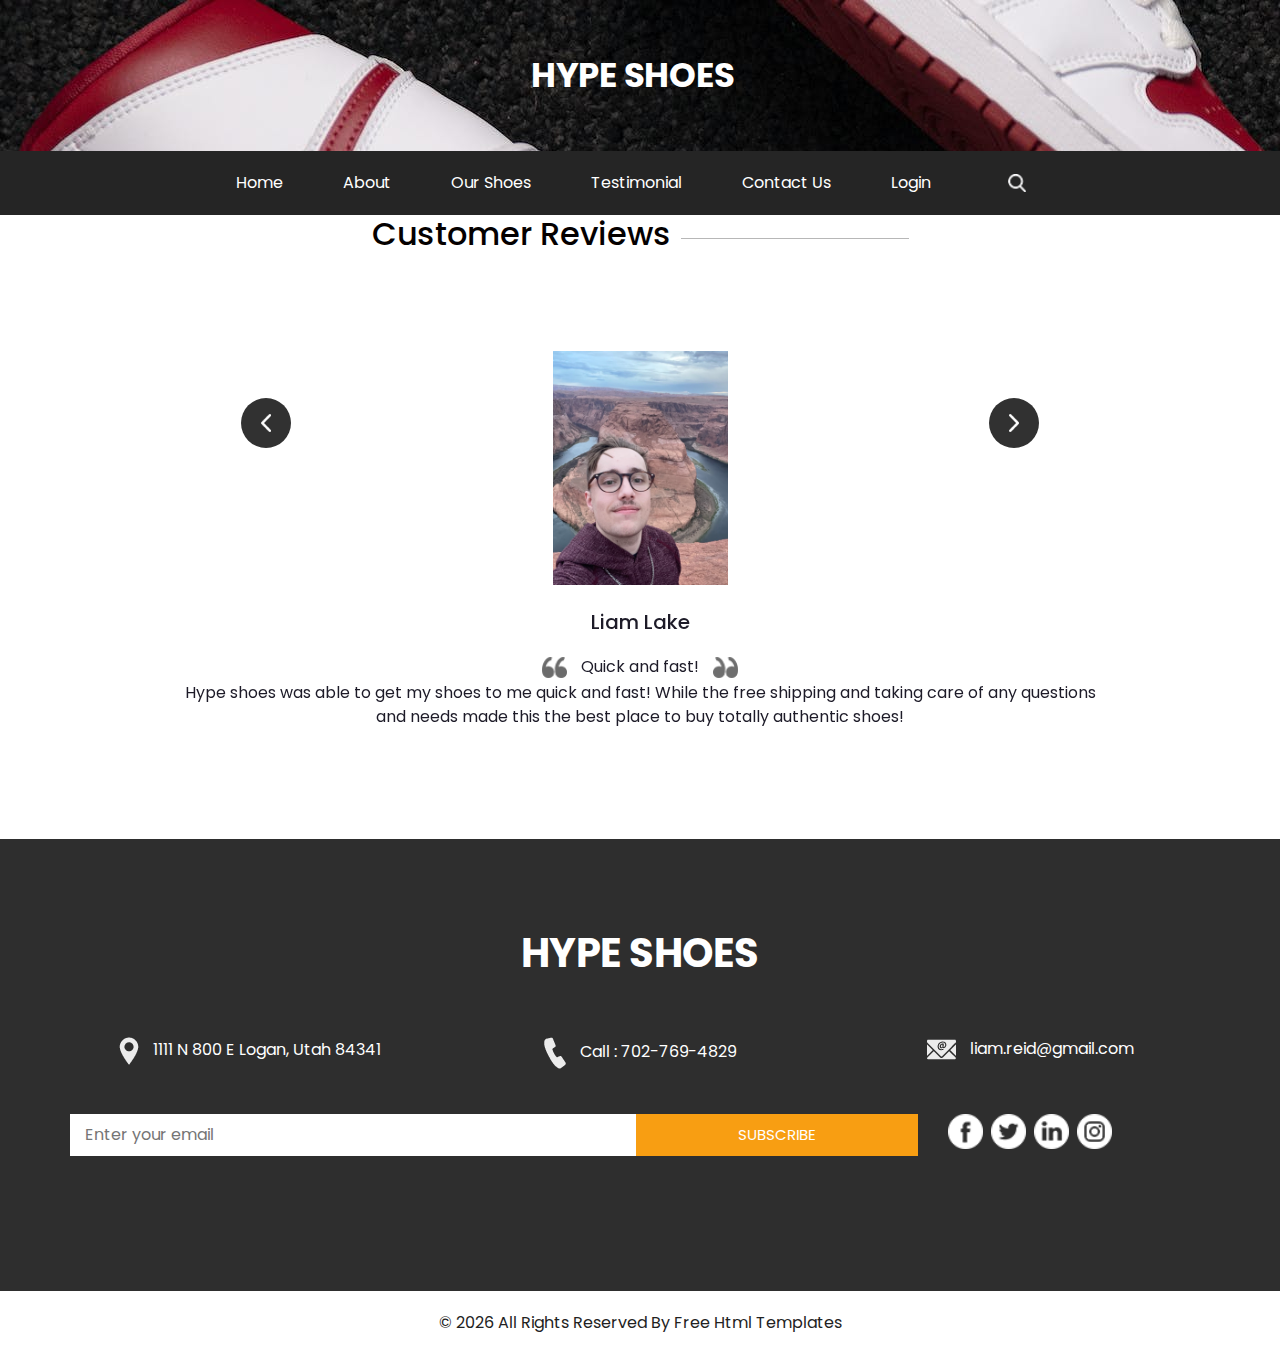
<file: testimonial.html>
<!DOCTYPE html>
<html>

<head>
  <!-- Basic -->
  <meta charset="utf-8" />
  <meta http-equiv="X-UA-Compatible" content="IE=edge" />
  <!-- Mobile Metas -->
  <meta name="viewport" content="width=device-width, initial-scale=1, shrink-to-fit=no" />
  <!-- Site Metas -->
  <meta name="keywords" content="Shoes, Hype, Reviews, Public" />
  <meta name="description" content="A review page of former customers that have used Hype Shoes" />
  <meta name="author" content="" />

  <title>Hype Shoes</title>

  <!-- slider stylesheet -->
  <link rel="stylesheet" type="text/css" href="https://cdnjs.cloudflare.com/ajax/libs/OwlCarousel2/2.1.3/assets/owl.carousel.min.css" />

  <!-- bootstrap core css -->
  <link rel="stylesheet" type="text/css" href="css/bootstrap.css" />

  <!-- fonts style -->
  <link rel="preconnect" href="https://fonts.googleapis.com">
  <link rel="preconnect" href="https://fonts.gstatic.com" crossorigin>
  <link href="https://fonts.googleapis.com/css?family=Baloo+Chettan|Dosis:400,600,700|Poppins:400,600,700&display=swap" rel="stylesheet" />
  <!-- Custom styles for this template -->
  <link href="css/style.css" rel="stylesheet" />
  <!-- responsive style -->
  <link href="css/responsive.css" rel="stylesheet" />


  <link rel="shortcut icon" href="favicon.ico">
</head>

<body class="sub_page">
  <div class="hero_area">
    <!-- header section strats -->
    <div class="brand_box">
      <a class="navbar-brand" href="index.html">
        <span>
          Hype Shoes
        </span>
      </a>
    </div>
    <!-- end header section -->
  </div>

  <!-- nav section -->

  <section class="nav_section">
    <div class="container">
      <div class="custom_nav2">
        <nav class="navbar navbar-expand custom_nav-container ">
          <button class="navbar-toggler" type="button" data-toggle="collapse" data-target="#navbarSupportedContent" aria-controls="navbarSupportedContent" aria-expanded="false" aria-label="Toggle navigation">
            <span class="navbar-toggler-icon"></span>
          </button>

          <div class="collapse navbar-collapse" id="navbarSupportedContent">
            <div class="d-flex  flex-column flex-lg-row align-items-center">
              <ul class="navbar-nav  ">
                <li class="nav-item active">
                  <a class="nav-link" href="index.html">Home <span class="sr-only">(current)</span></a>
                </li>
                <li class="nav-item">
                  <a class="nav-link" href="about.html">About </a>
                </li>
                <li class="nav-item">
                  <a class="nav-link" href="shoes.html">Our Shoes </a>
                </li>
                <li class="nav-item">
                  <a class="nav-link" href="testimonial.html">Testimonial</a>
                </li>
                <li class="nav-item">
                  <a class="nav-link" href="contact.html">Contact Us</a>
                </li>
                <li class="nav-item">
                  <a class="nav-link" href="#">Login</a>
                </li>
              </ul>
              <form class="form-inline my-2 my-lg-0 ml-0 ml-lg-4 mb-3 mb-lg-0">
                <button class="btn  my-2 my-sm-0 nav_search-btn" type="submit"></button>
              </form>
            </div>
          </div>
        </nav>
      </div>
    </div>
  </section>

  <!-- end nav section -->


  <!-- client section -->

  <section class="client_section layout_padding-bottom">
    <div class="container ">
      <div class="heading_container">
        <h2>
          Customer Reviews
        </h2>
        <hr>
      </div>
      <div id="carouselExample2Controls" class="carousel slide" data-ride="carousel">
        <div class="carousel-inner">
          <div class="carousel-item active">
            <div class="client_container layout_padding-top">
              <div class="img-box">
                <img src="images/review_1.jpeg" alt="">
              </div>
              <div class="detail-box">
                <h5>
                  Liam Lake
                </h5>
                <p>
                  <img src="images/left-quote.png" alt="">
                  <span>
                    Quick and fast!
                  </span>
                  <img src="images/right-quote.png" alt=""> <br>
                Hype shoes was able to get my shoes to me quick and fast! While the free shipping and taking care of any questions and needs made this the best place to buy totally authentic shoes!
                </p>
              </div>
            </div>
          </div>
          <div class="carousel-item">
            <div class="client_container layout_padding-top">
              <div class="img-box">
                <img src="images/review_2.jpeg" alt="">
              </div>
              <div class="detail-box">
                <h5>
                  Liam Sport
                </h5>
                <p>
                  <img src="images/left-quote.png" alt="">
                  <span>
                    I love my shoes!
                  </span>
                  <img src="images/right-quote.png" alt=""> <br>
                  I love my shoes! Like many I'm an avid shoe collecter and love to collect really cool shoes. Hype shoes will be the only shoe store that I will buy on from now on. Their shoes are completely legit and they are easy to work with!
                </p>
              </div>
            </div>
          </div>
          <div class="carousel-item">
            <div class="client_container layout_padding-top">
              <div class="img-box">
                <img src="images/review_3.jpeg" alt="">
              </div>
              <div class="detail-box">
                <h5>
                  Cole Golf
                </h5>
                <p>
                  <img src="images/left-quote.png" alt="">
                  <span>
                    Totally legit!
                  </span>
                  <img src="images/right-quote.png" alt=""> <br>
                  These shoes are totally legit and never fake! I have bought from various other retailers that have given me fakes. I found Hype Shoes and have never gotten a fake from them in over 20 times of buying shoes from them!
                </p>
              </div>
            </div>
          </div>
        </div>
        <a class="carousel-control-prev" href="#carouselExample2Controls" role="button" data-slide="prev">
          <span class="sr-only">Previous</span>
        </a>
        <a class="carousel-control-next" href="#carouselExample2Controls" role="button" data-slide="next">
          <span class="sr-only">Next</span>
        </a>
      </div>

    </div>
  </section>

  <!-- end client section -->

  <!-- info section -->

  <section class="info_section layout_padding">
    <div class="container">
      <div class="info_logo">
        <h2>
          Hype Shoes
        </h2>
      </div>
      <div class="info_contact">
        <div class="row">
          <div class="col-md-4">
            <a href="">
              <img src="images/location.png" alt="">
              <span>
                1111 N 800 E Logan, Utah 84341
              </span>
            </a>
          </div>
          <div class="col-md-4">
            <a href="">
              <img src="images/call.png" alt="">
              <span>
                Call : 702-769-4829
              </span>
            </a>
          </div>
          <div class="col-md-4">
            <a href="">
              <img src="images/mail.png" alt="">
              <span>
                liam.reid@gmail.com
              </span>
            </a>
          </div>
        </div>
      </div>
      <div class="row">
        <div class="col-md-8 col-lg-9">
          <div class="info_form">
            <form action="">
              <input type="text" placeholder="Enter your email">
              <button>
                subscribe
              </button>
            </form>
          </div>
        </div>
        <div class="col-md-4 col-lg-3">
          <div class="info_social">
            <div>
              <a href="">
                <img src="images/facebook-logo-button.png" alt="">
              </a>
            </div>
            <div>
              <a href="">
                <img src="images/twitter-logo-button.png" alt="">
              </a>
            </div>
            <div>
              <a href="">
                <img src="images/linkedin.png" alt="">
              </a>
            </div>
            <div>
              <a href="">
                <img src="images/instagram.png" alt="">
              </a>
            </div>
          </div>
        </div>
      </div>

    </div>
  </section>

  <!-- end info section -->


  <!-- footer section -->
  <section class="container-fluid footer_section">
    <p>
      &copy; <span id="displayYear"></span> All Rights Reserved By
      <a href="https://html.design/">Free Html Templates</a>
    </p>
  </section>
  <!-- footer section -->


  <script type="text/javascript" src="js/common.js"></script>
  <script type="text/javascript" src="js/bootstrap.js"></script>
  <script type="text/javascript" src="js/custom.js"></script>

</body>

</html>
</file>
<file: css/style.css>
body {
  font-family: "Poppins", sans-serif;
  color: #040000;
  background-color: #ffffff;
}

.layout_padding {
  padding: 90px 0;
}

.layout_padding2 {
  padding: 45px 0;
}

.layout_padding2-top {
  padding-top: 45px;
}

.layout_padding2-bottom {
  padding-bottom: 45px;
}

.layout_padding-top {
  padding-top: 90px;
}

.layout_padding-bottom {
  padding-bottom: 90px;
}

/*header section*/
.sub_page .brand_box {
  position: relative;
  background-image: url(../images/JORDAN.jpeg);
  padding: 45px 0;
}

.sub_page .nav_section {
  margin-top: 0;
  background-color: #252525;
}

.brand_box {
  position: absolute;
  top: 0;
  left: 0;
  z-index: 9;
  width: 100%;
  display: -webkit-box;
  display: -ms-flexbox;
  display: flex;
  -webkit-box-pack: center;
      -ms-flex-pack: center;
          justify-content: center;
}

.brand_box .navbar-brand span {
  font-size: 34px;
  font-weight: bold;
  color: #ffffff;
  text-transform: uppercase;
}

a,
a:hover,
a:focus {
  text-decoration: none;
}

a:hover,
a:focus {
  color: initial;
}

.btn,
.btn:focus {
  outline: none !important;
  -webkit-box-shadow: none;
          box-shadow: none;
}

.custom_nav-container {
  z-index: 99999;
  padding: 15px 0;
}

.custom_nav-container .navbar-toggler {
  outline: none;
}

.custom_nav-container .navbar-toggler .navbar-toggler-icon {
  background-image: url(../images/menu.png);
  background-size: 42px;
}

.custom_nav-container .nav_search-btn {
  margin: auto;
}

/*end header section*/
/* slider section */
.slider_section div#carouselExampleControls {
  overflow: hidden;
}

.slider_section .img-box img {
  width: 100%;
}

.slider_section .carousel-control-prev,
.slider_section .carousel-control-next {
  width: 90px;
  height: 90px;
  background-color: #252525;
  opacity: 1;
  top: 50%;
  -webkit-transform: translateY(-50%);
          transform: translateY(-50%);
  background-repeat: no-repeat;
  background-size: 12px;
}

.slider_section .carousel-control-prev:hover,
.slider_section .carousel-control-next:hover {
  opacity: 0.9;
}

.slider_section .carousel-control-prev {
  border-radius: 0 100% 100% 0;
  background-image: url(../images/prev.png);
  left: -50px;
  background-position: 58px center;
}

.slider_section .carousel-control-next {
  border-radius: 100% 0 0 100%;
  background-image: url(../images/next.png);
  right: -45px;
  background-position: 20px center;
}

/* end slider section */
.nav_section {
  margin-top: -32px;
}

.nav_section .custom_nav2 .custom_nav-container {
  padding: 10px 0;
  background-color: #252525;
  border-radius: 5px;
}

.nav_section .custom_nav2 .custom_nav-container .navbar-nav .nav-item .nav-link {
  padding: 10px 30px;
  color: #ffffff;
  text-align: center;
  position: relative;
}

.nav_section .custom_nav2 #navbarSupportedContent {
  -webkit-box-pack: center;
      -ms-flex-pack: center;
          justify-content: center;
}

.nav_section .custom_nav-container .nav_search-btn {
  background-image: url(../images/search-icon.png);
  background-size: 18px;
  background-repeat: no-repeat;
  width: 35px;
  height: 35px;
  padding: 0;
  border: none;
  margin: 0 40px 0 15px;
  background-position: center;
}

.shop_section .box {
  display: -webkit-box;
  display: -ms-flexbox;
  display: flex;
  -webkit-box-orient: vertical;
  -webkit-box-direction: normal;
      -ms-flex-direction: column;
          flex-direction: column;
  -webkit-box-align: center;
      -ms-flex-align: center;
          align-items: center;
  text-align: center;
}

.shop_section .box .detail-box h2 {
  font-weight: bold;
  font-size: 3rem;
  text-transform: uppercase;
}

.shop_section .box .detail-box p {
  margin-bottom: 0;
}

.shop_section .box .img-box img {
  max-width: 100%;
}

.shop_section .box .btn-box {
  margin-top: 25px;
}

.shop_section .box .btn-box a {
  display: inline-block;
  padding: 8px 40px;
  background-color: #313131;
  border: 1px solid #313131;
  color: #ffffff;
}

.shop_section .box .btn-box a:hover {
  background-color: transparent;
  color: #313131;
}

.about_section .img-box {
  padding: 35px 0;
  background-color: #ececec;
}

.about_section .img-box img {
  width: 100%;
  -webkit-transform: translateX(45px);
          transform: translateX(45px);
}

.about_section .detail-box {
  text-align: center;
  padding: 35px 45px;
}

.about_section .detail-box .heading_container {
  display: -webkit-box;
  display: -ms-flexbox;
  display: flex;
  -webkit-box-orient: vertical;
  -webkit-box-direction: normal;
      -ms-flex-direction: column;
          flex-direction: column;
  -webkit-box-align: center;
      -ms-flex-align: center;
          align-items: center;
}

.about_section .detail-box .heading_container hr {
  width: 1px;
  height: 145px;
  margin: 0;
  border: none;
  background-color: #b7b7b7;
  margin-bottom: 10px;
}

.about_section .detail-box p {
  margin-top: 10px;
}

.about_section .detail-box a {
  display: inline-block;
  padding: 10px 40px;
  background-color: #313131;
  border: 1px solid #313131;
  color: #ffffff;
  margin-top: 10px;
}

.about_section .detail-box a:hover {
  background-color: transparent;
  color: #313131;
}

.shoe_section .heading_container {
  display: -webkit-box;
  display: -ms-flexbox;
  display: flex;
  -webkit-box-align: center;
      -ms-flex-align: center;
          align-items: center;
  margin-bottom: 35px;
}

.shoe_section .heading_container hr {
  width: 20%;
  height: 1px;
  border: none;
  margin: 0;
  margin-right: 10px;
  background-color: #b7b7b7;
}

.shoe_section .heading_container h2 {
  margin: 0;
}

.shoe_section .shoe_container {
  display: -webkit-box;
  display: -ms-flexbox;
  display: flex;
  -ms-flex-wrap: wrap;
      flex-wrap: wrap;
  -webkit-box-pack: center;
      -ms-flex-pack: center;
          justify-content: center;
}

.shoe_section .shoe_container .box {
  -webkit-box-flex: 0;
      -ms-flex: 0 0 31.33%;
          flex: 0 0 31.33%;
  margin: 1%;
  position: relative;
  overflow: hidden;
}

.shoe_section .shoe_container .box img {
  width: 100%;
}

.shoe_section .shoe_container .box .link_box {
  position: absolute;
  left: 0;
  top: 100%;
  width: 100%;
  height: 100%;
  opacity: 0;
  background-color: #252525;
  color: #ffffff;
  display: -webkit-box;
  display: -ms-flexbox;
  display: flex;
  -webkit-box-orient: vertical;
  -webkit-box-direction: normal;
      -ms-flex-direction: column;
          flex-direction: column;
  -webkit-box-align: center;
      -ms-flex-align: center;
          align-items: center;
  -webkit-box-pack: center;
      -ms-flex-pack: center;
          justify-content: center;
  -webkit-transition: all 0.3s;
  transition: all 0.3s;
}

.shoe_section .shoe_container .box .link_box h5 {
  text-transform: uppercase;
  margin-bottom: 25px;
}

.shoe_section .shoe_container .box .link_box a {
  display: inline-block;
  padding: 7px 35px;
  border: 1px solid #ffffff;
  color: #ffffff;
  font-size: 15px;
}

.shoe_section .shoe_container .box .link_box a:hover {
  background-color: #ffffff;
  color: #000000;
}

.shoe_section .shoe_container .box:hover .link_box {
  top: 0;
  opacity: 0.9;
}

.client_section .heading_container {
  display: -webkit-box;
  display: -ms-flexbox;
  display: flex;
  -webkit-box-align: center;
      -ms-flex-align: center;
          align-items: center;
  -webkit-box-pack: center;
      -ms-flex-pack: center;
          justify-content: center;
}

.client_section .heading_container hr {
  width: 20%;
  height: 1px;
  border: none;
  margin: 0;
  margin-left: 10px;
  background-color: #b7b7b7;
}

.client_section .client_container {
  display: -webkit-box;
  display: -ms-flexbox;
  display: flex;
  -webkit-box-orient: vertical;
  -webkit-box-direction: normal;
      -ms-flex-direction: column;
          flex-direction: column;
  -webkit-box-align: center;
      -ms-flex-align: center;
          align-items: center;
  text-align: center;
  width: 85%;
  margin: auto;
}

.client_section .client_container .img-box {
  width: 175px;
  border-radius: 100%;
}

.client_section .client_container .img-box img {
  width: 100%;
}

.client_section .client_container .detail-box {
  margin-top: 25px;
}

.client_section .client_container .detail-box h5 {
  color: #1d1b28;
  margin-bottom: 15px;
}

.client_section .client_container .detail-box p {
  color: #1d1b28;
  margin: 20px;
}

.client_section .client_container .detail-box p img {
  width: 25px;
  margin: 3px 10px;
}

.client_section .client_container .detail-box img {
  width: 60px;
}

.client_section .carousel-control-prev,
.client_section .carousel-control-next {
  width: 50px;
  height: 50px;
  border-radius: 100%;
  background-color: #313131;
  opacity: 1;
  top: 28%;
  background-repeat: no-repeat;
  background-position: center;
  background-size: 10px;
}

.client_section .carousel-control-prev:hover,
.client_section .carousel-control-next:hover {
  background-color: #000000;
}

.client_section .carousel-control-prev {
  background-image: url(../images/prev.png);
  left: 15%;
}

.client_section .carousel-control-next {
  background-image: url(../images/next.png);
  right: 15%;
}

/* contact section */
.contact_section {
  position: relative;
}

.contact_section .heading_container {
  display: -webkit-box;
  display: -ms-flexbox;
  display: flex;
  -webkit-box-align: center;
      -ms-flex-align: center;
          align-items: center;
  margin-bottom: 35px;
}

.contact_section .heading_container hr {
  width: 20%;
  height: 1px;
  border: none;
  margin: 0;
  margin-right: 10px;
  background-color: #b7b7b7;
}

.contact_section .heading_container h2 {
  margin: 0;
}

.contact_section input::-webkit-input-placeholder {
  color: #000;
}

.contact_section input:-ms-input-placeholder {
  color: #000;
}

.contact_section input::-ms-input-placeholder {
  color: #000;
}

.contact_section input::placeholder {
  color: #000;
}

.contact_section input {
  border: none;
  outline: none;
  height: 45px;
  width: 100%;
  margin: 10px 0;
  -webkit-box-shadow: 0 0 5px 0 rgba(0, 0, 0, 0.25);
          box-shadow: 0 0 5px 0 rgba(0, 0, 0, 0.25);
  padding-left: 15px;
}

.contact_section input::-webkit-input-placeholder {
  color: #ac9784;
  text-transform: uppercase;
  font-size: 15px;
}

.contact_section input:-ms-input-placeholder {
  color: #ac9784;
  text-transform: uppercase;
  font-size: 15px;
}

.contact_section input::-ms-input-placeholder {
  color: #ac9784;
  text-transform: uppercase;
  font-size: 15px;
}

.contact_section input::placeholder {
  color: #ac9784;
  text-transform: uppercase;
  font-size: 15px;
}

.contact_section input.message_input {
  height: 100px;
}

.contact_form-container {
  padding: 15px 15px 15px 0;
}

.contact_form-container button {
  border: none;
  background-color: #fd9e2e;
  color: #fff;
  padding: 10px 55px;
  font-size: 15px;
  text-transform: uppercase;
  margin-top: 35px;
}

.map_container {
  height: 350px;
}

.map_container .map-responsive {
  height: 100%;
}

/* contact section */
/* info section */
.info_section {
  background-color: #2e2e2e;
  color: #ffffff;
}

.info_section h6 {
  font-weight: bold;
}

.info_section .info_logo h2 {
  font-size: 2.5rem;
  text-align: center;
  text-transform: uppercase;
  font-weight: bold;
}

.info_section .info_contact {
  margin-top: 60px;
  margin-bottom: 45px;
}

.info_section .info_contact .col-md-4 {
  display: -webkit-box;
  display: -ms-flexbox;
  display: flex;
  -webkit-box-pack: center;
      -ms-flex-pack: center;
          justify-content: center;
}

.info_section .info_contact a {
  color: #ffffff;
}

.info_section .info_contact img {
  max-width: 100%;
  margin-right: 10px;
}

.info_section .info_form {
  margin: 0 auto;
  margin-bottom: 45px;
}

.info_section .info_form h4 {
  text-transform: uppercase;
  text-align: center;
  margin-bottom: 20px;
}

.info_section .info_form form {
  display: -webkit-box;
  display: -ms-flexbox;
  display: flex;
  -webkit-box-align: center;
      -ms-flex-align: center;
          align-items: center;
}

.info_section .info_form form input {
  background-color: #ffffff;
  border: none;
  -webkit-box-flex: 2.5;
      -ms-flex: 2.5;
          flex: 2.5;
  outline: none;
  color: #000000;
  min-height: 42.4px;
  padding-left: 15px;
}

.info_section .info_form form input ::-webkit-input-placeholder {
  color: #ffffff;
  opacity: 0.2;
}

.info_section .info_form form input :-ms-input-placeholder {
  color: #ffffff;
  opacity: 0.2;
}

.info_section .info_form form input ::-ms-input-placeholder {
  color: #ffffff;
  opacity: 0.2;
}

.info_section .info_form form input ::placeholder {
  color: #ffffff;
  opacity: 0.2;
}

.info_section .info_form form button {
  -webkit-box-flex: 1;
      -ms-flex: 1;
          flex: 1;
  display: inline-block;
  padding: 9px 30px;
  background-color: #f89e12;
  border: 1px solid #f89e12;
  color: #ffffff;
  font-size: 15px;
  text-transform: uppercase;
}

.info_section .info_form form button:hover {
  background-color: transparent;
  color: #f89e12;
}

.info_section .box {
  display: -webkit-box;
  display: -ms-flexbox;
  display: flex;
}

.info_section .info_social {
  display: -webkit-box;
  display: -ms-flexbox;
  display: flex;
}

.info_section .info_social img {
  width: 35px;
  margin-right: 8px;
}

/* end info section */
/* footer section*/
.footer_section {
  background-color: #ffffff;
  padding: 20px 15px;
}

.footer_section p {
  margin: 0;
  text-align: center;
  color: #222222;
}

.footer_section a {
  color: #222222;
}
</file>
<file: css/responsive.css>
@media (max-width: 1400px) {}

@media (max-width: 1120px) {}

@media (max-width: 992px) {

    .custom_nav2 .navbar-nav {
        flex-wrap: wrap;
    }

    .custom_nav2 .nav-item {
        flex-basis: 33.333%;
    }

    .nav_section .custom_nav-container .nav_search-btn {
        margin: auto;
    }

    .about_section .detail-box .heading_container hr {
        height: 75px;
    }

    .about_section .detail-box {
        padding-right: 0;
    }
}

@media (max-width: 768px) {

    .slider_section .carousel-control-prev,
    .slider_section .carousel-control-next {
        display: none;
    }



    .about_section .detail-box .heading_container hr {
        height: 145px;
    }

    .about_section .img-box {
        padding: 0 25px;
    }

    .about_section .img-box img {
        transform: translateY(45px);
    }

    .about_section .detail-box {
        padding: 0;
        margin-top: 75px;
    }

    .shoe_section .shoe_container .box {
        flex: 0 0 47%;
        margin: 1.5%;
    }

    .client_section .client_container {
        width: 100%;
    }

    .contact_form-container {
        margin-bottom: 35px;
    }

    .contact_form-container {
        padding: 0;
    }

    .info_section .info_contact .col-md-4 {
        display: flex;
        flex-direction: column;
        align-items: center;
        margin-bottom: 20px;
        text-align: center;
    }


    .info_section .info_social {
        justify-content: center;
    }
}

@media (max-width: 576px) {
    .custom_nav2 .nav-item {
        flex-basis: 50%;
    }

    .shoe_section .shoe_container .box {
        flex: 0 0 97%;
        margin: 3% 1.5%;
    }

    .info_section .info_form form {
        flex-direction: column;
        align-items: center;
    }

    .info_section .info_form form input {
        width: 100%;
    }

    .info_section .info_form form button {
        margin-top: 15px;
    }
}


@media (max-width: 480px) {
    .custom_nav2 .nav-item {
        flex-basis: 100%;
    }

    .client_section .carousel-control-prev,
    .client_section .carousel-control-next {
        display: none;
    }
}

@media (max-width: 400px) {}

@media (max-width: 360px) {}

@media (min-width: 1200px) {
    .container {
        max-width: 1170px;
    }

}
</file>
